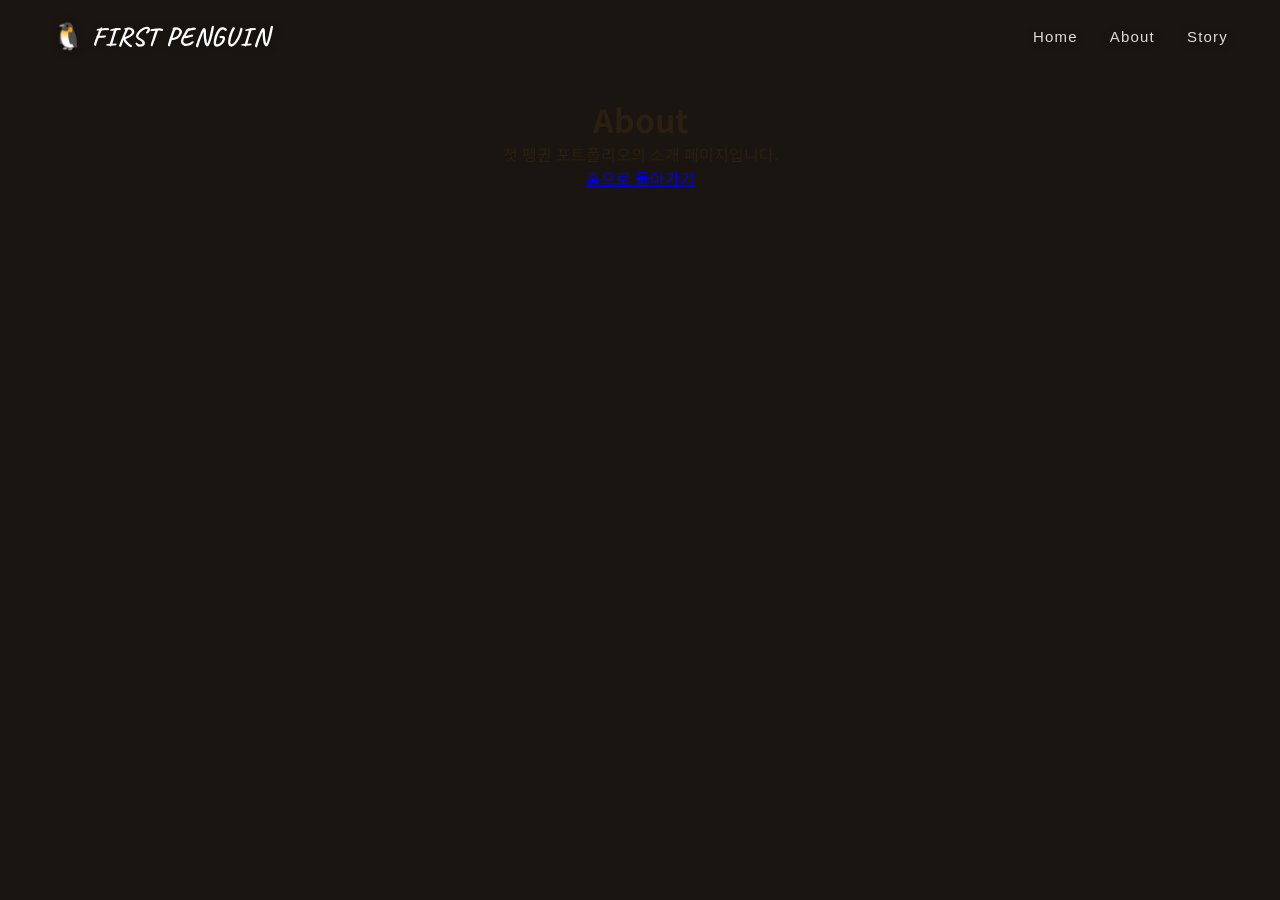
<file: about.html>
<!DOCTYPE html>
<html lang="ko">
<head>
  <meta charset="UTF-8" />
  <meta name="viewport" content="width=device-width, initial-scale=1.0" />
  <title>About - First Penguin</title>
  <link href="https://fonts.googleapis.com/css2?family=Caveat:wght@400;600;700&family=Noto+Sans+KR:wght@300;400;500;700&display=swap" rel="stylesheet" />
  <link rel="stylesheet" href="css/style.css" />
</head>
<body>
  <header class="header">
    <div class="logo">🐧 FIRST PENGUIN</div>
    <nav class="nav">
      <a href="index.html">Home</a>
      <a href="about.html">About</a>
      <a href="#">Story</a>
    </nav>
  </header>

  <main style="padding:6rem 2rem; text-align:center;">
    <h1>About</h1>
    <p>첫 펭귄 포트폴리오의 소개 페이지입니다.</p>
    <p><a href="index.html">홈으로 돌아가기</a></p>
  </main>

</body>
</html>
</file>
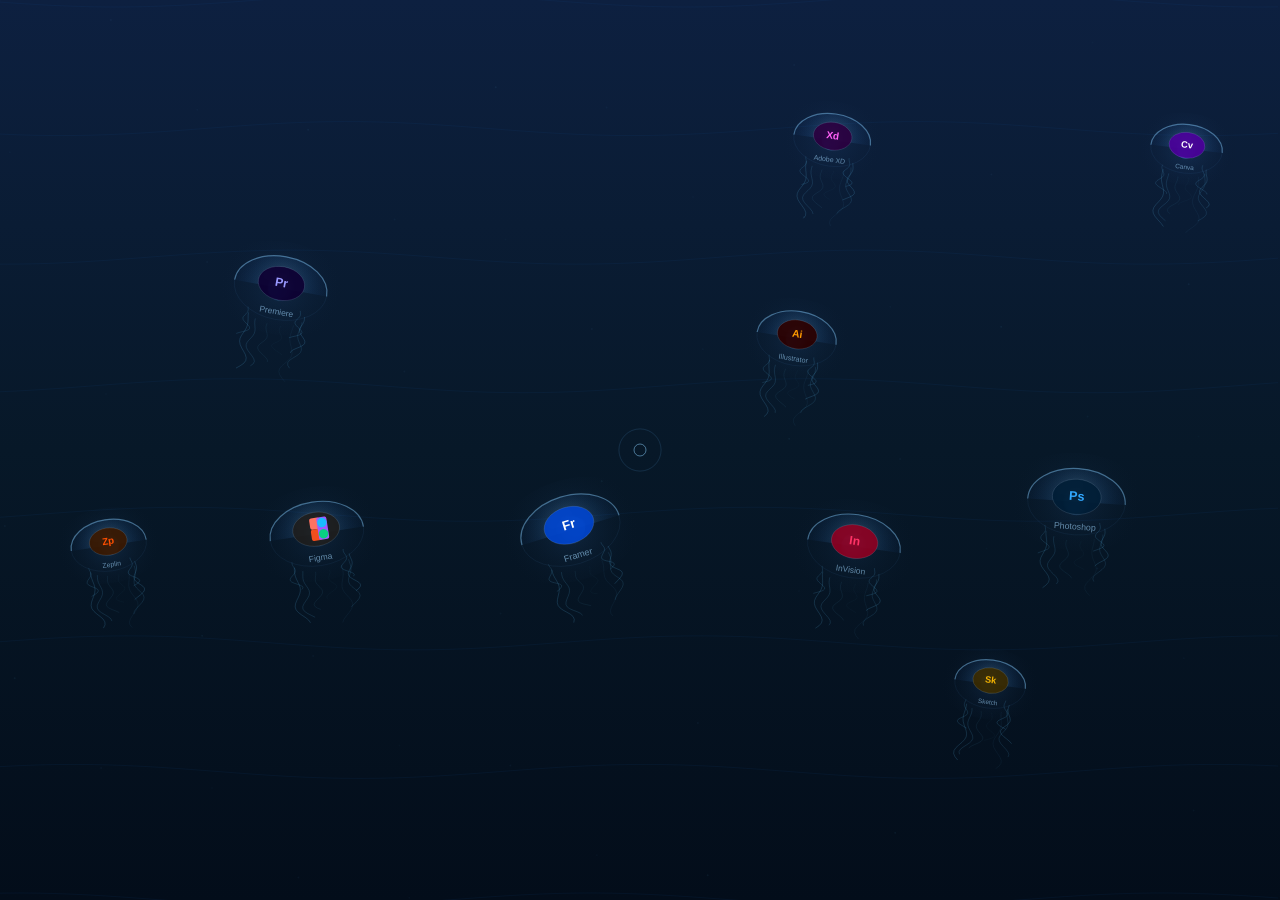
<file: jellyfish.html>
<!DOCTYPE html>
<html lang="ko">
<head>
<meta charset="UTF-8">
<meta name="viewport" content="width=device-width, initial-scale=1.0">
<title>Design Tools Jellyfish</title>
<style>
  :root { color-scheme: light; }
  * { margin: 0; padding: 0; box-sizing: border-box; }
  body { background: #071525; overflow: hidden; width: 100vw; height: 100vh; cursor: none; }
  canvas { display: block; }
</style>
</head>
<body>
<canvas id="jc"></canvas>
<script>
const canvas = document.getElementById('jc');
const ctx = canvas.getContext('2d');
canvas.width = window.innerWidth;
canvas.height = window.innerHeight;
const W = canvas.width, H = canvas.height;

const mouse = { x: W / 2, y: H / 2 };
window.addEventListener('mousemove', e => { mouse.x = e.clientX; mouse.y = e.clientY; });

const tools = [
  { label: 'Ps', bg: '#001E36', text: '#31A8FF', name: 'Photoshop' },
  { label: 'Ai', bg: '#2C0000', text: '#FF9A00', name: 'Illustrator' },
  { label: 'Xd', bg: '#2B0040', text: '#FF61F6', name: 'Adobe XD' },
  { label: 'Pr', bg: '#0D0033', text: '#9999FF', name: 'Premiere' },
  { label: 'Fig', bg: '#1E1E1E', text: '#A259FF', name: 'Figma', isFig: true },
  { label: 'Sk', bg: '#3A2A00', text: '#F7B500', name: 'Sketch' },
  { label: 'Fr', bg: '#0044CC', text: '#fff', name: 'Framer' },
  { label: 'Cv', bg: '#4A0099', text: '#fff', name: 'Canva' },
  { label: 'In', bg: '#8B0022', text: '#FF3366', name: 'InVision' },
  { label: 'Zp', bg: '#3A1800', text: '#FF4F00', name: 'Zeplin' },
];

function rand(a, b) { return a + Math.random() * (b - a); }

const jellies = tools.map((tool, i) => {
  const angle = Math.random() * Math.PI * 2;
  const speed = rand(0.4, 0.9);
  return {
    tool,
    x: rand(80, W - 80),
    y: rand(80, H - 80),
    vx: Math.cos(angle) * speed,
    vy: Math.sin(angle) * speed,
    r: rand(34, 50),
    // steering
    targetAngle: angle,
    turnSpeed: rand(0.008, 0.018),
    // animation
    phase: Math.random() * Math.PI * 2,
    pulsePhase: Math.random() * Math.PI * 2,
    tPhase: Math.random() * Math.PI * 2,
    gAlpha: rand(0.25, 0.45),
    // direction change timer
    wanderTimer: rand(0, 200),
    wanderInterval: rand(120, 280),
    // body tilt
    tilt: 0,
    // trail
    trail: [],
  };
});

function updateJelly(j) {
  j.wanderTimer++;
  if (j.wanderTimer > j.wanderInterval) {
    j.wanderTimer = 0;
    j.wanderInterval = rand(120, 280);
    j.targetAngle = Math.random() * Math.PI * 2;
  }

  // mouse repulsion
  const dx = j.x - mouse.x;
  const dy = j.y - mouse.y;
  const dist = Math.sqrt(dx * dx + dy * dy);
  if (dist < 120) {
    const repelAngle = Math.atan2(dy, dx);
    const force = (120 - dist) / 120;
    j.vx += Math.cos(repelAngle) * force * 0.15;
    j.vy += Math.sin(repelAngle) * force * 0.15;
  }

  // steer toward target angle
  const curAngle = Math.atan2(j.vy, j.vx);
  let diff = j.targetAngle - curAngle;
  while (diff > Math.PI) diff -= Math.PI * 2;
  while (diff < -Math.PI) diff += Math.PI * 2;
  const newAngle = curAngle + diff * j.turnSpeed;
  const spd = Math.sqrt(j.vx * j.vx + j.vy * j.vy);
  const targetSpd = rand(0.3, 0.8);
  const adjSpd = spd + (targetSpd - spd) * 0.02;
  j.vx = Math.cos(newAngle) * adjSpd;
  j.vy = Math.sin(newAngle) * adjSpd;

  // clamp speed
  const s = Math.sqrt(j.vx * j.vx + j.vy * j.vy);
  if (s > 1.5) { j.vx *= 1.5 / s; j.vy *= 1.5 / s; }

  j.x += j.vx;
  j.y += j.vy;

  // bounce off walls with margin
  const m = j.r + 20;
  if (j.x < m) { j.vx += 0.15; j.targetAngle = 0; }
  if (j.x > W - m) { j.vx -= 0.15; j.targetAngle = Math.PI; }
  if (j.y < m) { j.vy += 0.15; j.targetAngle = Math.PI / 2; }
  if (j.y > H - m) { j.vy -= 0.15; j.targetAngle = -Math.PI / 2; }

  // tilt based on horizontal velocity
  j.tilt = j.vx * 0.3;

  // trail
  j.trail.push({ x: j.x, y: j.y });
  if (j.trail.length > 18) j.trail.shift();
}

function drawBg(t) {
  const g = ctx.createLinearGradient(0, 0, 0, H);
  g.addColorStop(0, '#0d2040');
  g.addColorStop(0.5, '#071828');
  g.addColorStop(1, '#030d1a');
  ctx.fillStyle = g;
  ctx.fillRect(0, 0, W, H);

  ctx.strokeStyle = 'rgba(30,90,160,0.09)';
  ctx.lineWidth = 1;
  for (let row = 0; row < 8; row++) {
    const y = (row / 7) * H;
    ctx.beginPath();
    for (let x = 0; x <= W; x += 18) {
      const wy = y + Math.sin(x * 0.011 + t * 0.4 + row * 0.6) * 7;
      x === 0 ? ctx.moveTo(x, wy) : ctx.lineTo(x, wy);
    }
    ctx.stroke();
  }

  for (let i = 0; i < 50; i++) {
    const px = (i * 197.3) % W;
    const py = (i * 109.7) % H;
    ctx.beginPath();
    ctx.arc(px, py, 1, 0, Math.PI * 2);
    ctx.fillStyle = `rgba(120,200,255,${0.025 + (i % 5) * 0.008})`;
    ctx.fill();
  }

  // draw cursor ripple
  ctx.beginPath();
  ctx.arc(mouse.x, mouse.y, 6, 0, Math.PI * 2);
  ctx.strokeStyle = 'rgba(140,210,255,0.5)';
  ctx.lineWidth = 1;
  ctx.stroke();
  ctx.beginPath();
  ctx.arc(mouse.x, mouse.y, 18 + Math.sin(t * 3) * 4, 0, Math.PI * 2);
  ctx.strokeStyle = 'rgba(100,180,255,0.18)';
  ctx.lineWidth = 0.8;
  ctx.stroke();
}

function drawJelly(j, t) {
  const pulse = 1 + Math.sin(t * 1.8 + j.pulsePhase) * 0.04;
  const r = j.r * pulse;

  // trail
  for (let k = 0; k < j.trail.length; k++) {
    const alpha = (k / j.trail.length) * 0.06;
    ctx.beginPath();
    ctx.arc(j.trail[k].x, j.trail[k].y, r * 0.3 * (k / j.trail.length), 0, Math.PI * 2);
    ctx.fillStyle = `rgba(80,160,255,${alpha})`;
    ctx.fill();
  }

  ctx.save();
  ctx.translate(j.x, j.y);
  ctx.rotate(j.tilt);

  // tentacles
  for (let i = 0; i < 9; i++) {
    const ang = (i / 9) * Math.PI * 1.4 - Math.PI * 0.2;
    const tx = Math.cos(ang) * r * 0.62;
    const ty0 = Math.sin(ang) * r * 0.25 + r * 0.55;
    const tLen = 30 + (i % 4) * 10;
    ctx.beginPath();
    ctx.moveTo(tx, ty0);
    for (let s = 0.05; s <= 1; s += 0.05) {
      const lx = tx + Math.sin(s * 3.2 * Math.PI + j.tPhase + i * 0.8 + t * 1.3) * 8 * s;
      const ly = ty0 + s * tLen;
      ctx.lineTo(lx, ly);
    }
    ctx.strokeStyle = `rgba(100,200,255,${0.1 + 0.07 * Math.sin(t * 1.1 + i)})`;
    ctx.lineWidth = 0.9;
    ctx.stroke();
  }

  // glow
  const glow = ctx.createRadialGradient(0, 0, r * 0.2, 0, 0, r * 1.5);
  glow.addColorStop(0, `rgba(80,160,255,${j.gAlpha * 0.22})`);
  glow.addColorStop(1, 'rgba(0,0,0,0)');
  ctx.beginPath();
  ctx.ellipse(0, 0, r * 1.5, r, 0, 0, Math.PI * 2);
  ctx.fillStyle = glow;
  ctx.fill();

  // dome top
  ctx.beginPath();
  ctx.ellipse(0, 0, r, r * 0.68, 0, Math.PI, Math.PI * 2);
  const bg2 = ctx.createRadialGradient(0, -r * 0.15, r * 0.05, 0, 0, r);
  bg2.addColorStop(0, 'rgba(160,220,255,0.22)');
  bg2.addColorStop(0.6, 'rgba(60,140,230,0.1)');
  bg2.addColorStop(1, 'rgba(20,80,180,0.04)');
  ctx.fillStyle = bg2;
  ctx.fill();
  ctx.strokeStyle = 'rgba(140,210,255,0.42)';
  ctx.lineWidth = 1.2;
  ctx.stroke();

  // bell bottom edge
  ctx.beginPath();
  ctx.ellipse(0, 0, r, r * 0.68, 0, 0, Math.PI * 2);
  ctx.strokeStyle = 'rgba(100,180,255,0.1)';
  ctx.lineWidth = 0.6;
  ctx.stroke();

  // inner highlight
  ctx.beginPath();
  ctx.ellipse(-r * 0.15, -r * 0.28, r * 0.28, r * 0.14, -0.3, 0, Math.PI * 2);
  ctx.fillStyle = 'rgba(220,240,255,0.07)';
  ctx.fill();

  // icon circle
  const ir = r * 0.5;
  ctx.beginPath();
  ctx.ellipse(0, -r * 0.1, ir, ir * 0.72, 0, 0, Math.PI * 2);
  ctx.fillStyle = j.tool.bg;
  ctx.globalAlpha = 0.93;
  ctx.fill();
  ctx.globalAlpha = 1;
  ctx.strokeStyle = 'rgba(200,230,255,0.2)';
  ctx.lineWidth = 0.6;
  ctx.stroke();

  const oy = -r * 0.1;
  if (j.tool.isFig) {
    const s = ir * 0.24;
    ctx.fillStyle = '#FF7262'; ctx.beginPath(); ctx.roundRect(-s, oy - s * 2, s * 1.8, s * 2, 2); ctx.fill();
    ctx.fillStyle = '#F24E1E'; ctx.beginPath(); ctx.roundRect(-s, oy, s * 1.8, s * 2, 2); ctx.fill();
    ctx.fillStyle = '#A259FF'; ctx.beginPath(); ctx.roundRect(s * 0.28, oy - s * 2, s * 1.8, s * 4, 2); ctx.fill();
    ctx.fillStyle = '#0ACF83'; ctx.beginPath(); ctx.arc(s * 1.18, oy + s, s * 0.84, 0, Math.PI * 2); ctx.fill();
    ctx.fillStyle = '#1ABCFE'; ctx.beginPath(); ctx.arc(s * 1.18, oy - s, s * 0.84, 0, Math.PI * 2); ctx.fill();
  } else {
    ctx.font = `bold ${ir * 0.52}px Arial, sans-serif`;
    ctx.textAlign = 'center';
    ctx.textBaseline = 'middle';
    ctx.fillStyle = j.tool.text;
    ctx.fillText(j.tool.label, 0, oy);
  }

  ctx.font = `${r * 0.18}px Arial, sans-serif`;
  ctx.textAlign = 'center';
  ctx.textBaseline = 'middle';
  ctx.fillStyle = 'rgba(160,215,255,0.6)';
  ctx.fillText(j.tool.name, 0, r * 0.52);

  ctx.restore();
}

let frame = 0;
function animate() {
  requestAnimationFrame(animate);
  const t = frame * 0.016;
  frame++;
  ctx.clearRect(0, 0, W, H);
  drawBg(t);
  jellies.forEach(j => {
    updateJelly(j);
    drawJelly(j, t);
  });
}
animate();

window.addEventListener('resize', () => {
  canvas.width = window.innerWidth;
  canvas.height = window.innerHeight;
});
</script>
</body>
</html>
</file>
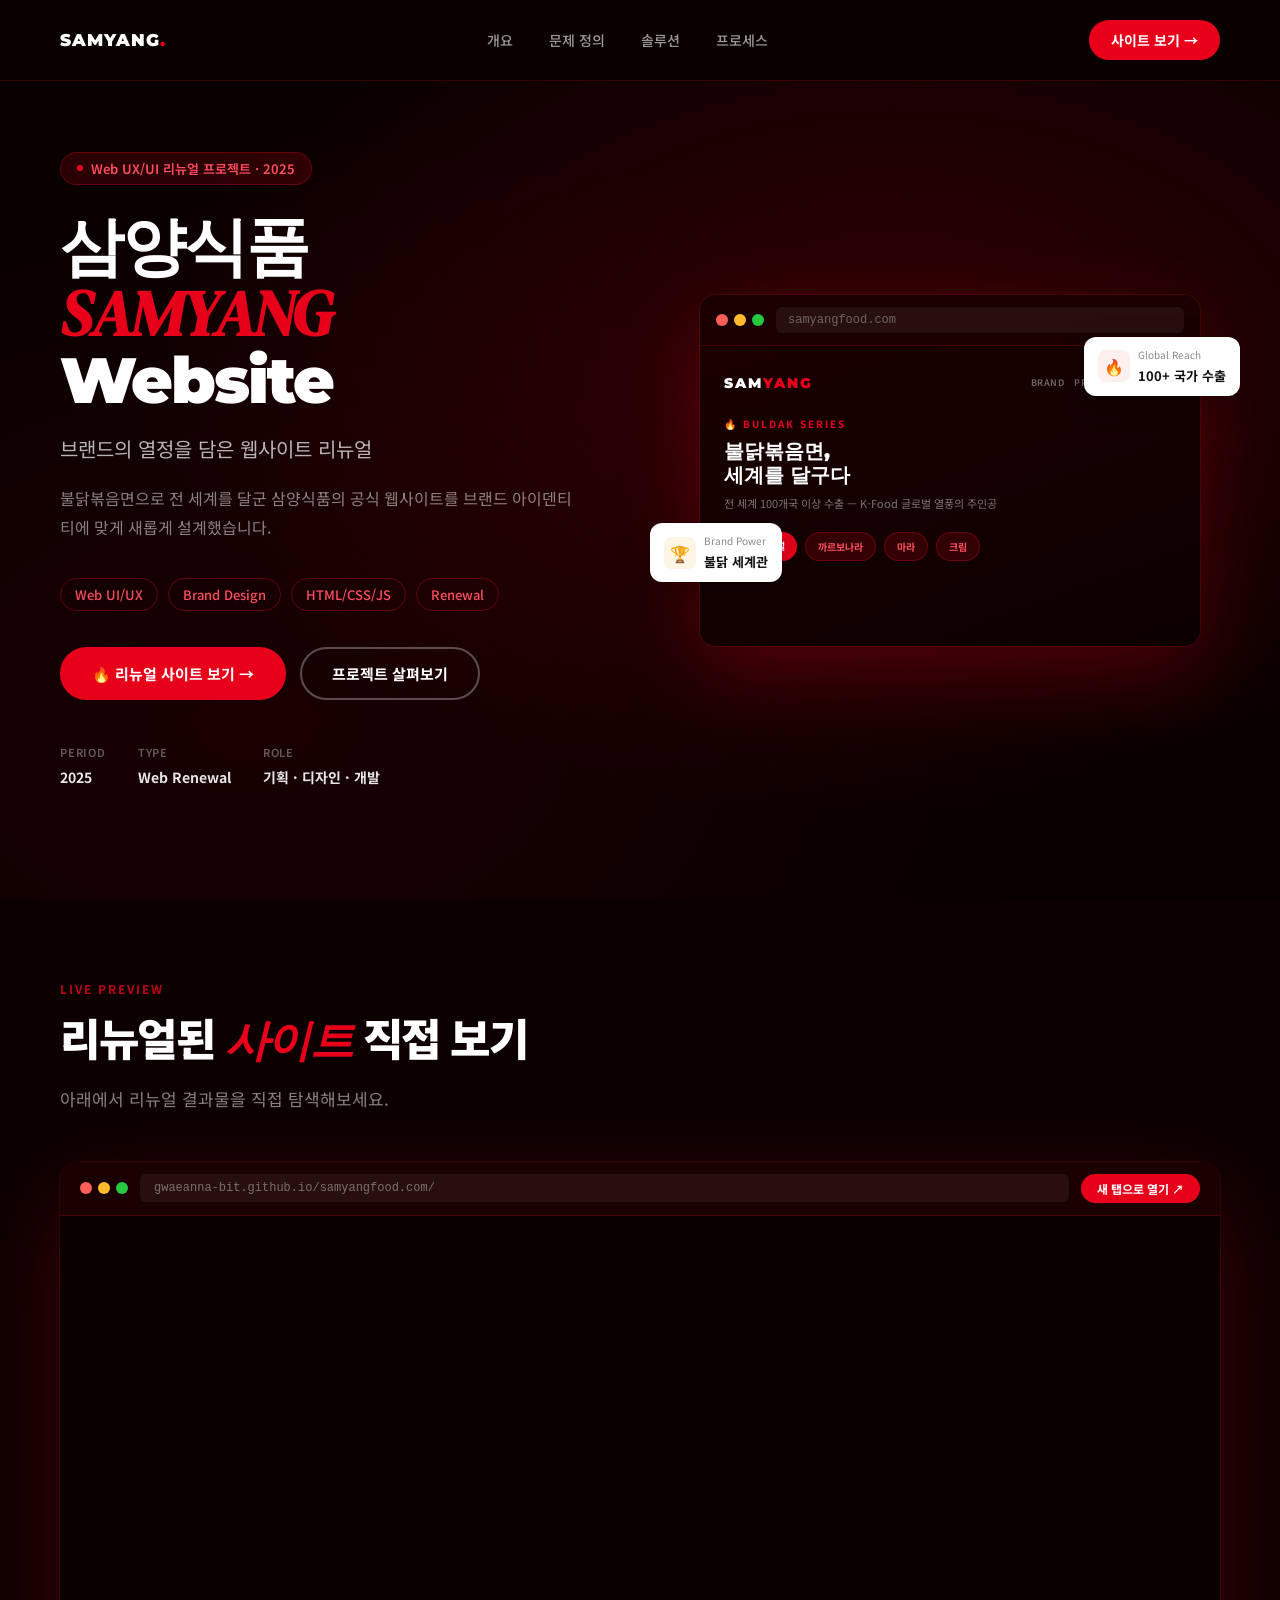
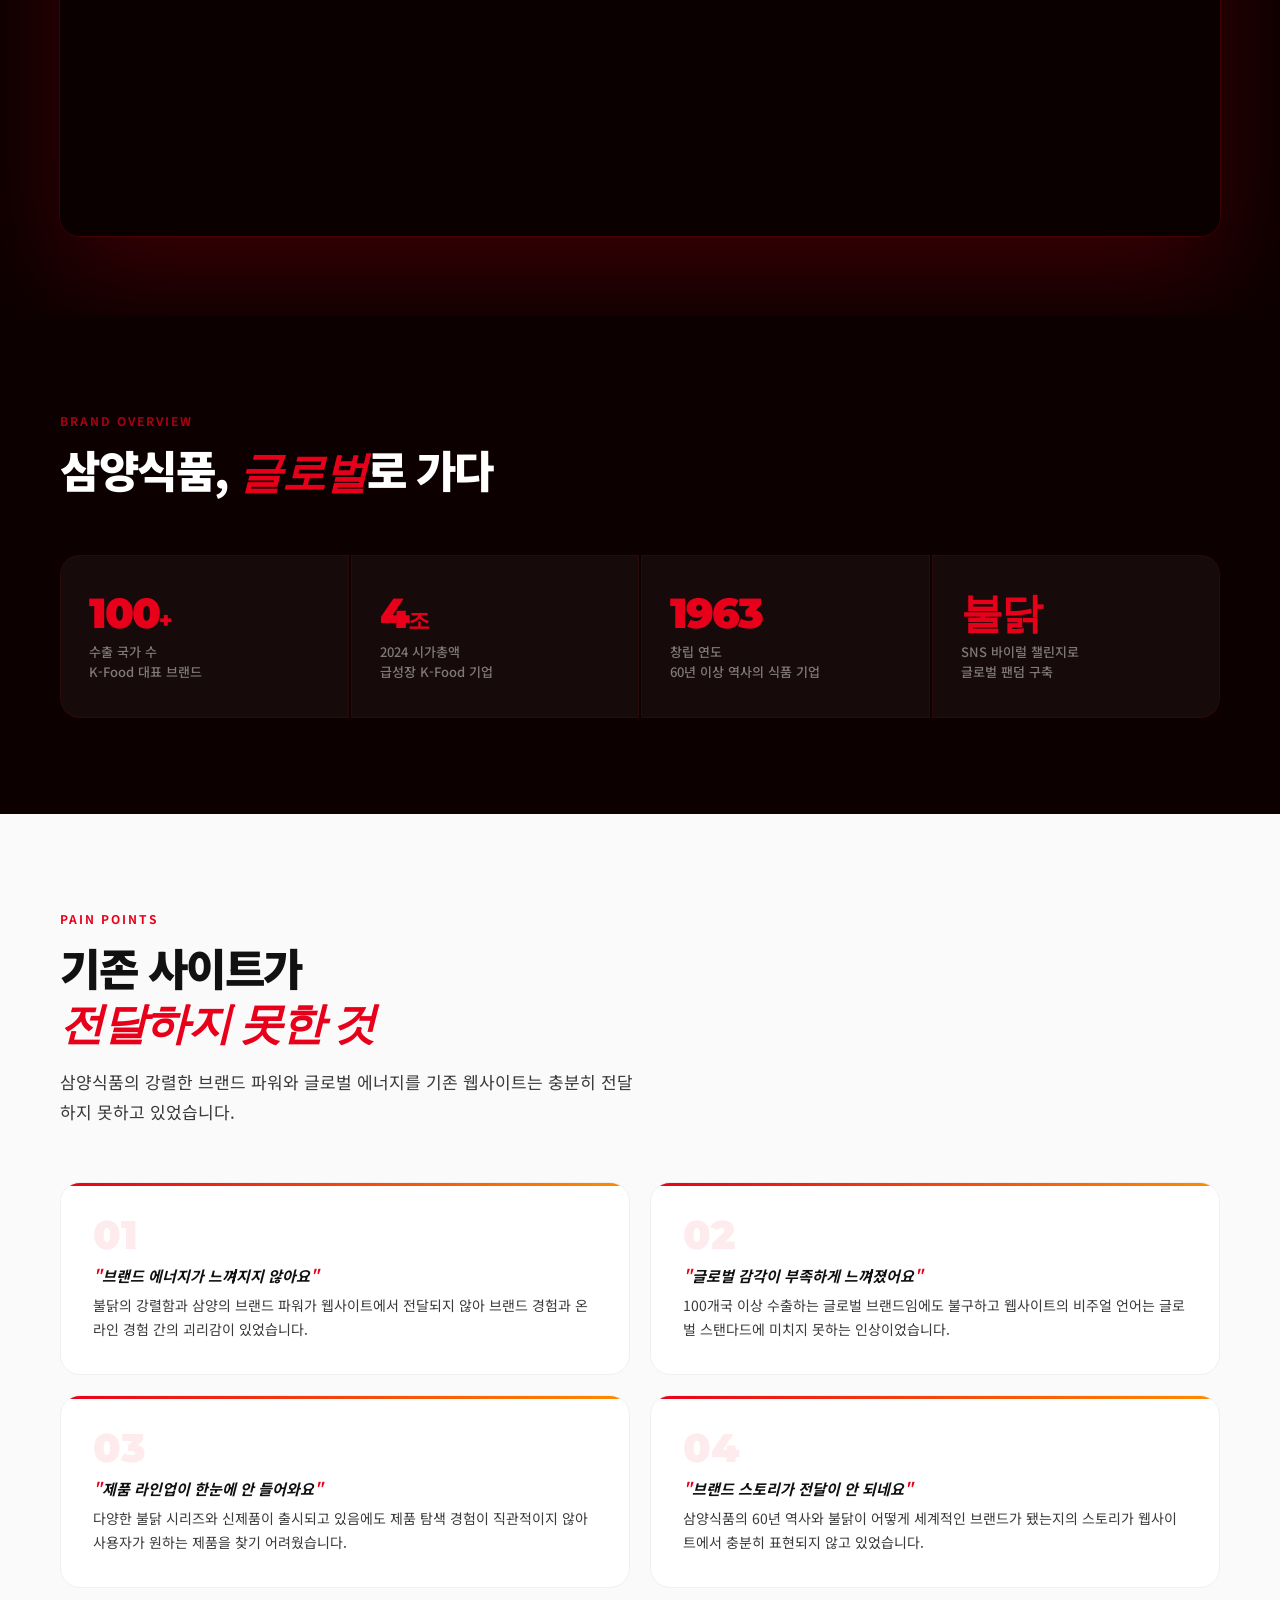
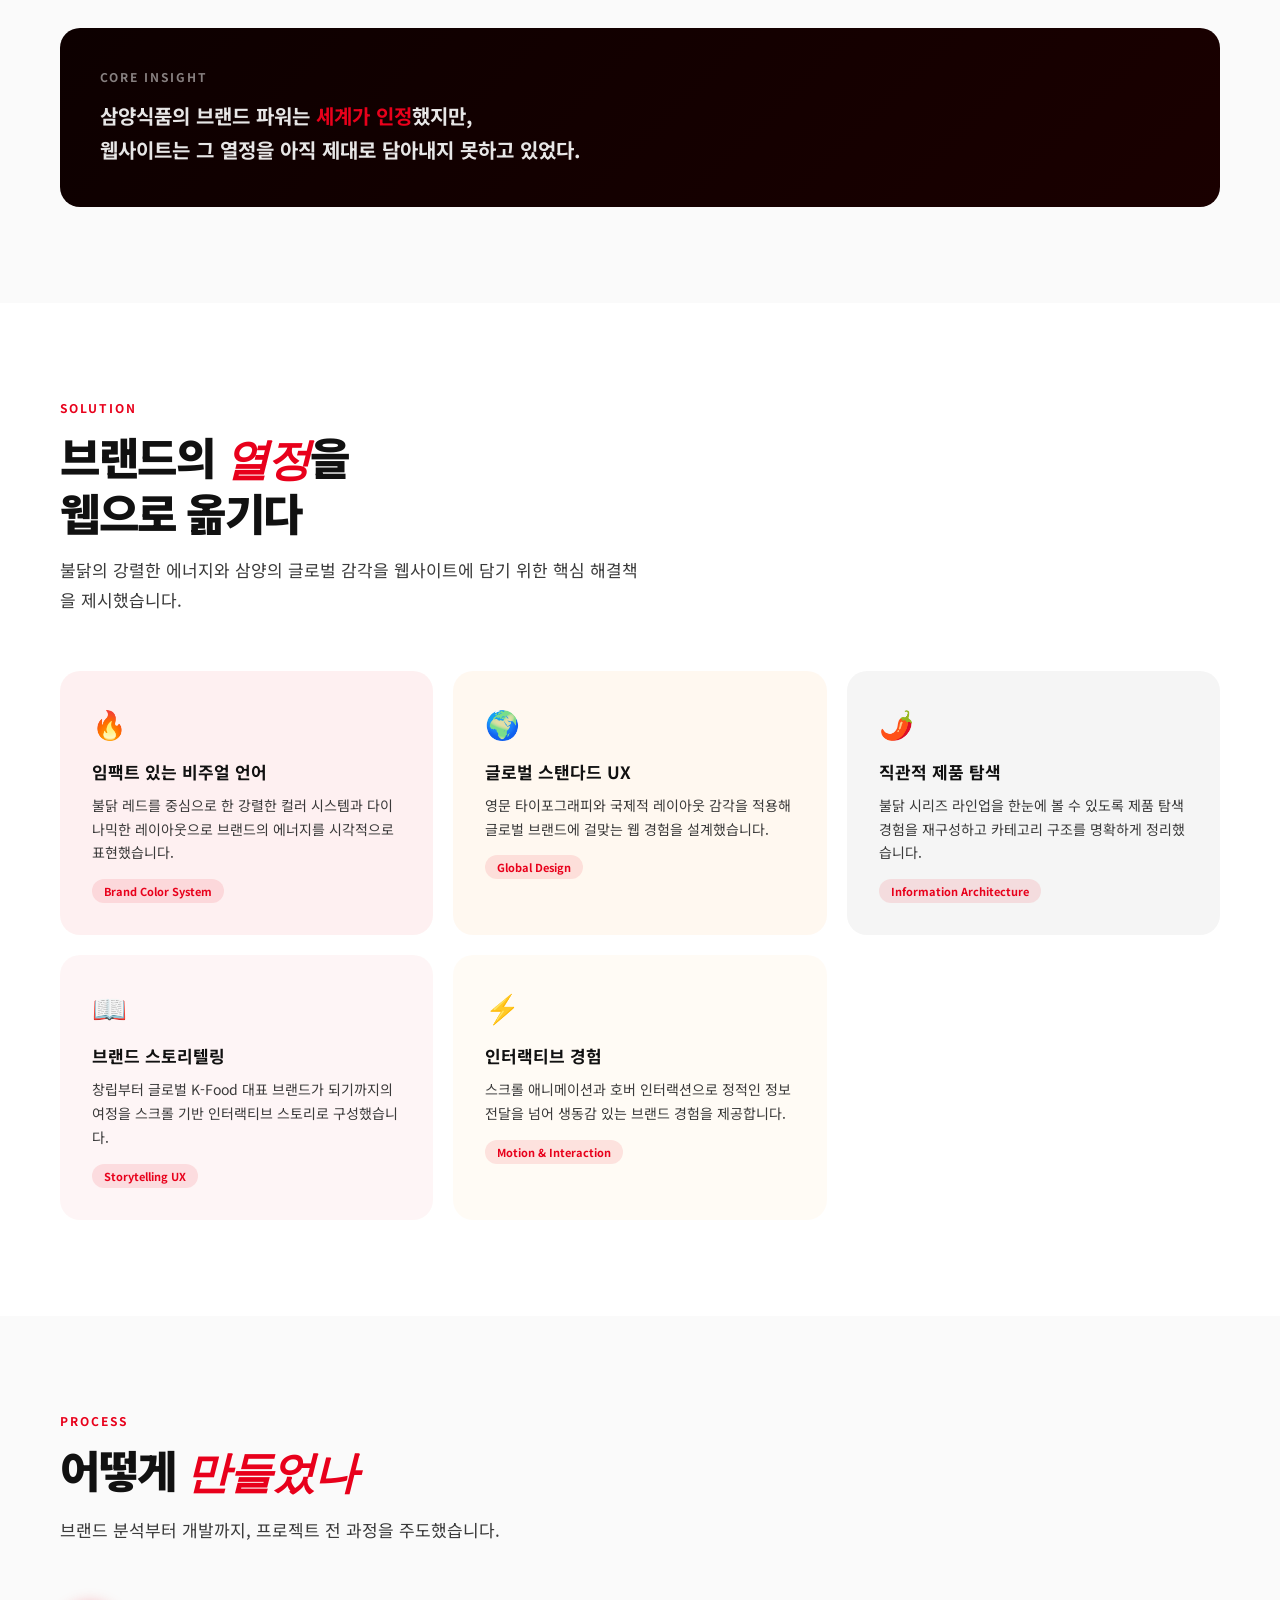
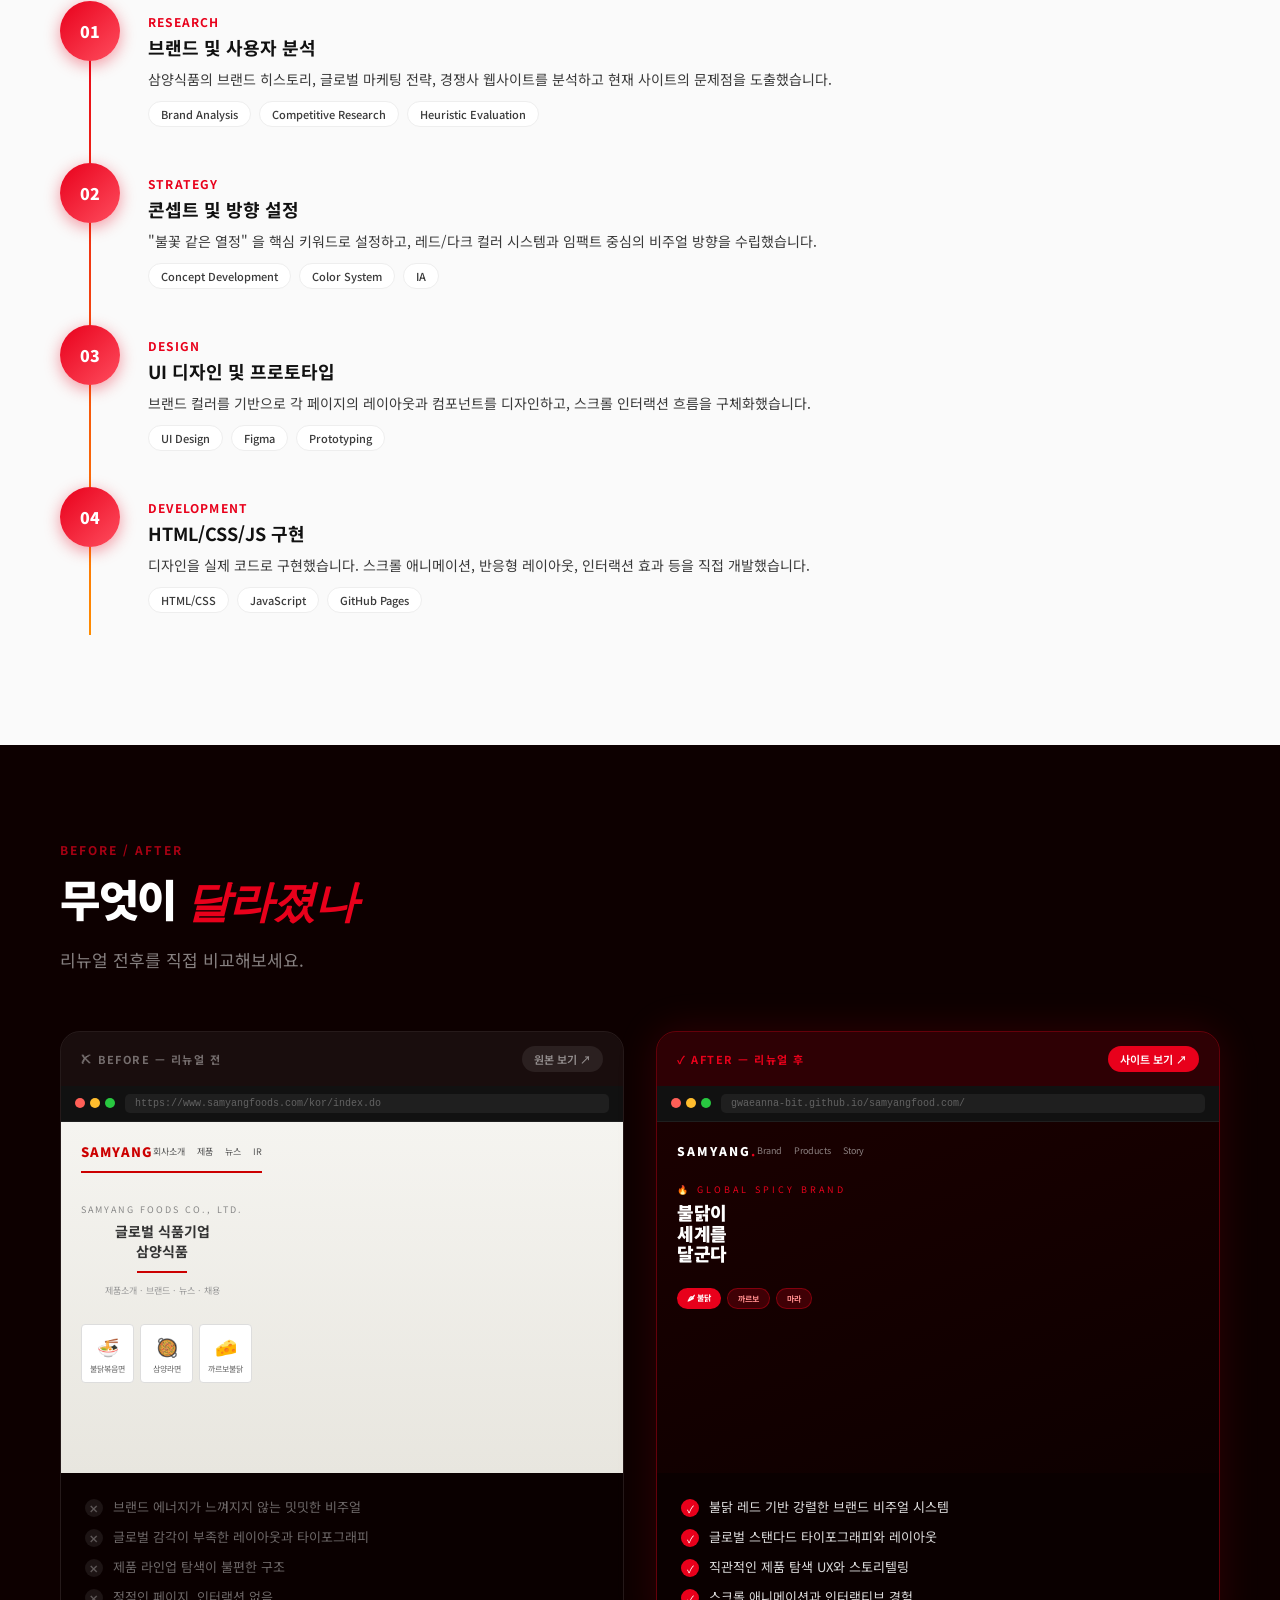
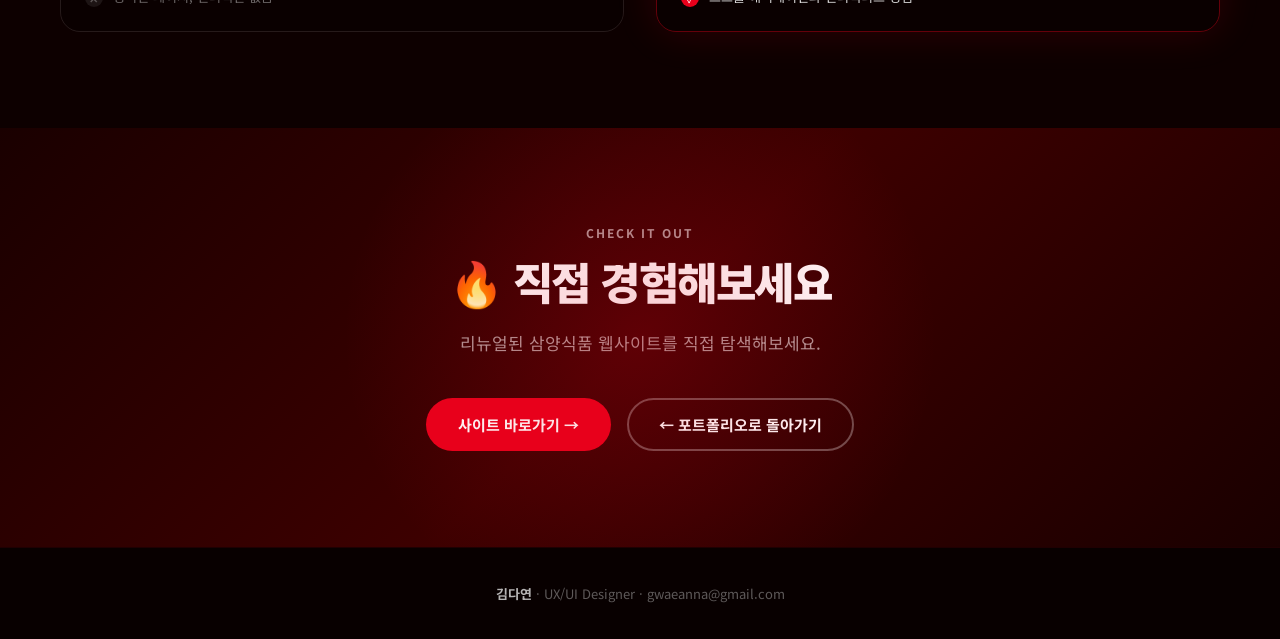
<file: samyang.html>
<!DOCTYPE html>
<html lang="ko">
<head>
  <meta charset="UTF-8" />
  <meta name="viewport" content="width=device-width, initial-scale=1.0" />
  <title>삼양식품 웹사이트 리뉴얼 — 김다연 포트폴리오</title>
  <link rel="preconnect" href="https://fonts.googleapis.com" />
  <link href="https://fonts.googleapis.com/css2?family=Noto+Sans+KR:wght@300;400;500;600;700;900&family=Montserrat:wght@400;600;700;800;900&family=DM+Serif+Display:ital@0;1&display=swap" rel="stylesheet" />
  <style>
    *, *::before, *::after { box-sizing: border-box; margin: 0; padding: 0; }
    :root {
      --red-main:  #E8001B;
      --red-light: #FF4D5E;
      --red-dark:  #9B0012;
      --ink:       #111111;
      --ink-sub:   #3a3a3a;
      --ink-muted: #666666;
      --white:     #ffffff;
      --bg-dark:   #0d0000;
      --radius:    20px;
    }
    html { scroll-behavior: smooth; }
    body { font-family: 'Noto Sans KR', 'Montserrat', sans-serif; color: var(--ink); background: var(--white); overflow-x: hidden; }

    /* ── NAV ── */
    nav {
      position: fixed; top: 0; left: 0; right: 0; z-index: 100;
      display: flex; align-items: center; justify-content: space-between;
      padding: 20px 60px;
      background: rgba(10,0,0,0.90);
      backdrop-filter: blur(14px);
      border-bottom: 1px solid rgba(232,0,27,0.2);
    }
    .nav-logo { font-family: 'Montserrat', sans-serif; font-weight: 900; font-size: 17px; color: #fff; text-decoration: none; letter-spacing: 1px; }
    .nav-logo span { color: var(--red-main); }
    .nav-links { display: flex; gap: 36px; }
    .nav-links a { text-decoration: none; color: rgba(255,255,255,0.6); font-size: 14px; font-weight: 500; transition: color 0.2s; }
    .nav-links a:hover { color: var(--red-main); }
    .nav-cta { background: var(--red-main); color: #fff; padding: 10px 22px; border-radius: 50px; font-size: 14px; font-weight: 700; text-decoration: none; transition: background 0.2s; }
    .nav-cta:hover { background: var(--red-light); }

    /* ── HERO ── */
    .hero {
      min-height: 100vh;
      background: radial-gradient(ellipse at 70% 40%, rgba(232,0,27,0.18) 0%, transparent 60%),
                  radial-gradient(ellipse at 20% 80%, rgba(150,0,10,0.12) 0%, transparent 60%),
                  #080000;
      display: flex; align-items: center;
      padding: 120px 60px 80px;
      position: relative; overflow: hidden;
    }
    .hero-inner { max-width: 1200px; margin: 0 auto; width: 100%; display: flex; align-items: center; gap: 80px; }
    .hero-text { flex: 1; }
    .hero-badge {
      display: inline-flex; align-items: center; gap: 8px;
      background: rgba(232,0,27,0.15); color: var(--red-light);
      border: 1px solid rgba(232,0,27,0.3);
      padding: 6px 16px; border-radius: 50px; font-size: 13px; font-weight: 600; margin-bottom: 28px;
    }
    .hero-badge span { width: 6px; height: 6px; background: var(--red-main); border-radius: 50%; display: inline-block; animation: blink 1.4s ease-in-out infinite; }
    @keyframes blink { 0%,100%{opacity:1;} 50%{opacity:0.3;} }
    .hero-title { font-family: 'Montserrat', sans-serif; font-size: clamp(36px, 5vw, 64px); font-weight: 900; line-height: 1.05; letter-spacing: -2px; margin-bottom: 20px; color: #fff; }
    .hero-title em { font-style: italic; color: var(--red-main); font-family: 'DM Serif Display', serif; }
    .hero-subtitle { font-size: 20px; color: rgba(255,255,255,0.7); margin-bottom: 20px; font-weight: 400; line-height: 1.5; }
    .hero-desc { font-size: 16px; color: rgba(255,255,255,0.5); line-height: 1.8; margin-bottom: 36px; max-width: 520px; }
    .hero-tags { display: flex; flex-wrap: wrap; gap: 10px; margin-bottom: 36px; }
    .hero-tag { padding: 6px 14px; border: 1.5px solid rgba(232,0,27,0.35); border-radius: 50px; font-size: 13px; color: var(--red-light); font-weight: 500; }
    .hero-btns { display: flex; gap: 14px; flex-wrap: wrap; }
    .btn-primary { background: var(--red-main); color: #fff; padding: 16px 32px; border-radius: 50px; font-size: 15px; font-weight: 700; text-decoration: none; transition: background 0.2s, transform 0.2s; }
    .btn-primary:hover { background: var(--red-light); transform: translateY(-2px); }
    .btn-outline { border: 2px solid rgba(255,255,255,0.3); color: #fff; padding: 14px 30px; border-radius: 50px; font-size: 15px; font-weight: 700; text-decoration: none; transition: all 0.2s; }
    .btn-outline:hover { border-color: var(--red-main); color: var(--red-light); }
    .hero-meta { margin-top: 44px; display: flex; gap: 32px; }
    .hero-meta-item label { font-size: 11px; color: rgba(255,255,255,0.35); font-weight: 600; display: block; margin-bottom: 4px; text-transform: uppercase; letter-spacing: 0.8px; }
    .hero-meta-item span { font-size: 14px; font-weight: 700; color: rgba(255,255,255,0.9); }

    /* ── HERO VISUAL ── */
    .hero-visual { flex: 1; display: flex; justify-content: center; position: relative; }
    .browser-mockup {
      width: 100%; max-width: 500px;
      background: #111;
      border-radius: 16px;
      box-shadow: 0 30px 80px rgba(232,0,27,0.25), 0 0 0 1px rgba(232,0,27,0.15);
      overflow: hidden;
    }
    .browser-bar {
      background: #1a0000;
      padding: 12px 16px;
      display: flex; align-items: center; gap: 12px;
      border-bottom: 1px solid rgba(232,0,27,0.2);
    }
    .b-dots { display: flex; gap: 6px; }
    .b-dot { width: 12px; height: 12px; border-radius: 50%; }
    .b-dot:nth-child(1) { background: #FF5F57; }
    .b-dot:nth-child(2) { background: #FFBD2E; }
    .b-dot:nth-child(3) { background: #28C840; }
    .b-url { flex: 1; background: rgba(255,255,255,0.06); border-radius: 6px; padding: 6px 12px; font-size: 12px; color: rgba(255,255,255,0.35); font-family: monospace; }
    .browser-content {
      background: linear-gradient(160deg, #1a0000 0%, #0d0000 100%);
      padding: 28px 24px;
      min-height: 300px;
    }
    .bc-logo-row { display: flex; align-items: center; justify-content: space-between; margin-bottom: 24px; }
    .bc-logo { font-family: 'Montserrat', sans-serif; font-weight: 900; font-size: 14px; letter-spacing: 2px; color: #fff; }
    .bc-logo span { color: var(--red-main); }
    .bc-menu { display: flex; gap: 10px; }
    .bc-menu span { font-size: 9px; color: rgba(255,255,255,0.4); font-weight: 600; letter-spacing: 0.5px; }
    .bc-hero { margin-bottom: 20px; }
    .bc-eyebrow { font-size: 10px; color: var(--red-main); font-weight: 700; letter-spacing: 2px; text-transform: uppercase; margin-bottom: 8px; }
    .bc-headline { font-family: 'Montserrat', sans-serif; font-size: 20px; font-weight: 900; color: #fff; line-height: 1.2; margin-bottom: 8px; }
    .bc-sub { font-size: 11px; color: rgba(255,255,255,0.45); line-height: 1.6; }
    .bc-product-row { display: flex; gap: 8px; margin-top: 18px; flex-wrap: wrap; }
    .bc-product { padding: 6px 12px; border-radius: 20px; font-size: 10px; font-weight: 700; }
    .bc-product.main { background: var(--red-main); color: #fff; }
    .bc-product.sub  { background: rgba(232,0,27,0.15); color: var(--red-light); border: 1px solid rgba(232,0,27,0.3); }
    .float-tag {
      position: absolute; background: #fff;
      border-radius: 12px; padding: 10px 14px;
      box-shadow: 0 8px 30px rgba(0,0,0,0.2);
      display: flex; align-items: center; gap: 8px;
      white-space: nowrap;
    }
    .float-tag-1 { top: 12%; right: -20px; }
    .float-tag-2 { bottom: 18%; left: -30px; }
    .ft-icon { width: 32px; height: 32px; border-radius: 8px; display: flex; align-items: center; justify-content: center; font-size: 16px; }
    .ft-text label { font-size: 10px; color: #888; display: block; }
    .ft-text strong { font-size: 13px; font-weight: 700; color: #111; }

    /* ── SECTION BASE ── */
    section { padding: 96px 60px; }
    .section-inner { max-width: 1200px; margin: 0 auto; }
    .section-label { font-size: 12px; font-weight: 700; text-transform: uppercase; letter-spacing: 2px; color: var(--red-main); margin-bottom: 14px; }
    .section-title { font-size: clamp(28px, 3.5vw, 44px); font-weight: 900; line-height: 1.2; letter-spacing: -1.5px; margin-bottom: 16px; }
    .section-title em { font-style: italic; color: var(--red-main); font-family: 'DM Serif Display', serif; }
    .section-desc { font-size: 17px; color: var(--ink-sub); line-height: 1.75; max-width: 580px; }

    /* ── LIVE SITE EMBED ── */
    .embed-section { background: #0d0000; padding: 80px 60px; }
    .embed-section .section-label { color: rgba(232,0,27,0.8); }
    .embed-section .section-title { color: #fff; }
    .embed-section .section-desc { color: rgba(255,255,255,0.5); }
    .embed-wrapper {
      margin-top: 48px;
      border-radius: 20px;
      overflow: hidden;
      box-shadow: 0 40px 100px rgba(232,0,27,0.2), 0 0 0 1px rgba(232,0,27,0.15);
    }
    .embed-bar {
      background: #1a0000;
      padding: 12px 20px;
      display: flex; align-items: center; gap: 12px;
      border-bottom: 1px solid rgba(232,0,27,0.2);
    }
    .embed-bar .b-dots { display: flex; gap: 6px; }
    .embed-bar .b-dot { width: 12px; height: 12px; border-radius: 50%; }
    .embed-bar .b-dot:nth-child(1) { background: #FF5F57; }
    .embed-bar .b-dot:nth-child(2) { background: #FFBD2E; }
    .embed-bar .b-dot:nth-child(3) { background: #28C840; }
    .embed-bar .b-url {
      flex: 1; background: rgba(255,255,255,0.06); border-radius: 6px;
      padding: 7px 14px; font-size: 12px; color: rgba(255,255,255,0.4); font-family: monospace;
    }
    .embed-bar .b-open { background: var(--red-main); color: #fff; padding: 6px 16px; border-radius: 20px; font-size: 12px; font-weight: 700; text-decoration: none; white-space: nowrap; }
    .embed-frame {
      width: 100%; height: 620px;
      border: none; display: block;
      background: #0a0000;
    }

    /* ── STATS ── */
    .stats-section { background: var(--bg-dark); }
    .stats-section .section-title { color: #fff; }
    .stats-grid { display: grid; grid-template-columns: repeat(4, 1fr); gap: 2px; margin-top: 56px; }
    .stat-card { background: rgba(255,255,255,0.04); padding: 36px 28px; border: 1px solid rgba(232,0,27,0.1); }
    .stat-card:first-child { border-radius: var(--radius) 0 0 var(--radius); }
    .stat-card:last-child  { border-radius: 0 var(--radius) var(--radius) 0; }
    .stat-num { font-family: 'Montserrat', sans-serif; font-size: 42px; font-weight: 900; color: var(--red-main); letter-spacing: -2px; line-height: 1; }
    .stat-unit { font-size: 22px; }
    .stat-label { font-size: 13px; color: rgba(255,255,255,0.45); margin-top: 8px; font-weight: 500; line-height: 1.5; }

    /* ── PROBLEM ── */
    .problem-section { background: #fafafa; }
    .problem-grid { display: grid; grid-template-columns: 1fr 1fr; gap: 20px; margin-top: 56px; }
    .problem-card { background: #fff; border-radius: var(--radius); padding: 32px; border: 1px solid #f0f0f0; position: relative; overflow: hidden; }
    .problem-card::before { content: ''; position: absolute; top: 0; left: 0; right: 0; height: 3px; background: linear-gradient(90deg, var(--red-main), #FF8C00); }
    .pc-num { font-family: 'Montserrat', sans-serif; font-size: 40px; font-weight: 900; color: rgba(232,0,27,0.08); line-height: 1; margin-bottom: 10px; }
    .pc-quote { font-size: 15px; font-weight: 700; color: var(--ink); margin-bottom: 8px; font-style: italic; }
    .pc-quote::before, .pc-quote::after { content: '"'; color: var(--red-main); }
    .problem-card p { font-size: 14px; color: var(--ink-sub); line-height: 1.7; }
    .insight-box { margin-top: 40px; background: linear-gradient(135deg, var(--bg-dark), #1a0000); border-radius: var(--radius); padding: 40px; color: white; }
    .insight-box h3 { font-size: 12px; text-transform: uppercase; letter-spacing: 2px; opacity: 0.5; margin-bottom: 14px; }
    .insight-box p { font-size: 20px; font-weight: 700; line-height: 1.7; color: rgba(255,255,255,0.9); }
    .insight-box em { color: var(--red-main); font-style: normal; }

    /* ── SOLUTION ── */
    .solution-section { background: #fff; }
    .solution-grid { display: grid; grid-template-columns: repeat(3, 1fr); gap: 20px; margin-top: 56px; }
    .sol-card { border-radius: var(--radius); padding: 32px; transition: transform 0.25s; }
    .sol-card:hover { transform: translateY(-4px); }
    .sol-card:nth-child(1) { background: rgba(232,0,27,0.06); }
    .sol-card:nth-child(2) { background: rgba(255,140,0,0.06); }
    .sol-card:nth-child(3) { background: #f5f5f5; }
    .sol-card:nth-child(4) { background: rgba(232,0,27,0.04); }
    .sol-card:nth-child(5) { background: rgba(255,140,0,0.04); }
    .sol-icon { font-size: 28px; margin-bottom: 16px; }
    .sol-card h3 { font-size: 17px; font-weight: 700; margin-bottom: 10px; color: var(--ink); }
    .sol-card p { font-size: 14px; color: var(--ink-sub); line-height: 1.7; }
    .sol-tag { display: inline-block; margin-top: 14px; padding: 4px 12px; background: rgba(232,0,27,0.1); border-radius: 50px; font-size: 11px; font-weight: 700; color: var(--red-main); }

    /* ── PROCESS ── */
    .process-section { background: #fafafa; }
    .process-timeline { margin-top: 56px; display: flex; flex-direction: column; gap: 0; position: relative; }
    .process-timeline::before { content: ''; position: absolute; left: 29px; top: 14px; bottom: 14px; width: 2px; background: linear-gradient(to bottom, var(--red-main), #FF8C00); }
    .pt-item { display: flex; gap: 28px; padding-bottom: 36px; position: relative; }
    .pt-dot { width: 60px; height: 60px; border-radius: 50%; background: linear-gradient(135deg, var(--red-main), #FF4D5E); display: flex; align-items: center; justify-content: center; color: white; font-weight: 900; font-size: 16px; flex-shrink: 0; z-index: 1; box-shadow: 0 4px 16px rgba(232,0,27,0.4); }
    .pt-content { flex: 1; padding-top: 12px; }
    .pt-date { font-size: 12px; font-weight: 700; color: var(--red-main); text-transform: uppercase; letter-spacing: 1.2px; margin-bottom: 4px; }
    .pt-content h3 { font-size: 18px; font-weight: 700; margin-bottom: 8px; }
    .pt-content p { font-size: 14px; color: var(--ink-sub); line-height: 1.65; }
    .pt-tags { display: flex; gap: 8px; flex-wrap: wrap; margin-top: 10px; }
    .pt-tag { padding: 4px 12px; background: #fff; border-radius: 50px; font-size: 11px; color: var(--ink-sub); font-weight: 500; border: 1px solid #eee; }

    /* ── BEFORE/AFTER ── */
    .ba-section { background: var(--bg-dark); }
    .ba-section .section-title { color: #fff; }
    .ba-section .section-desc { color: rgba(255,255,255,0.5); }
    .ba-grid { display: grid; grid-template-columns: 1fr 1fr; gap: 32px; margin-top: 56px; align-items: start; }
    .ba-card { border-radius: var(--radius); overflow: hidden; }
    .ba-card.before { border: 1px solid rgba(255,255,255,0.1); }
    .ba-card.after  { border: 1px solid rgba(232,0,27,0.4); box-shadow: 0 0 40px rgba(232,0,27,0.15); }
    .ba-label-bar { padding: 14px 20px; display: flex; align-items: center; justify-content: space-between; }
    .ba-card.before .ba-label-bar { background: rgba(255,255,255,0.05); }
    .ba-card.after  .ba-label-bar { background: rgba(232,0,27,0.15); }
    .ba-label { font-size: 11px; font-weight: 700; text-transform: uppercase; letter-spacing: 1.5px; }
    .ba-card.before .ba-label { color: rgba(255,255,255,0.4); }
    .ba-card.after  .ba-label { color: var(--red-main); }
    .ba-link { font-size: 11px; text-decoration: none; padding: 5px 12px; border-radius: 20px; font-weight: 600; transition: all 0.2s; }
    .ba-card.before .ba-link { background: rgba(255,255,255,0.08); color: rgba(255,255,255,0.5); }
    .ba-card.before .ba-link:hover { background: rgba(255,255,255,0.15); color: #fff; }
    .ba-card.after  .ba-link { background: var(--red-main); color: #fff; }
    .ba-card.after  .ba-link:hover { background: var(--red-light); }
    /* 브라우저 목업 */
    .ba-browser { background: #111; }
    .ba-browser-bar { padding: 8px 14px; display: flex; align-items: center; gap: 10px; border-bottom: 1px solid rgba(255,255,255,0.06); }
    .ba-dots { display: flex; gap: 5px; }
    .ba-dots span { width: 10px; height: 10px; border-radius: 50%; }
    .ba-url-bar { flex: 1; background: rgba(255,255,255,0.06); border-radius: 5px; padding: 4px 10px; font-size: 10px; font-family: monospace; color: rgba(255,255,255,0.3); white-space: nowrap; overflow: hidden; text-overflow: ellipsis; }
    .ba-screen { width: 100%; aspect-ratio: 16/10; overflow: hidden; display: flex; align-items: flex-start; }
    .ba-screen-before { background: linear-gradient(180deg, #f5f5f5 0%, #ececec 100%); padding: 20px; flex-direction: column; gap: 10px; display: flex; }
    .ba-screen-after  { background: linear-gradient(160deg, #1a0000, #0d0000); padding: 20px; flex-direction: column; gap: 10px; display: flex; }
    /* 항목 목록 */
    .ba-points { padding: 24px; background: rgba(0,0,0,0.25); display: flex; flex-direction: column; gap: 10px; }
    .ba-point { display: flex; align-items: flex-start; gap: 10px; font-size: 13px; line-height: 1.5; }
    .ba-card.before .ba-point { color: rgba(255,255,255,0.4); }
    .ba-card.after  .ba-point { color: rgba(255,255,255,0.85); }
    .ba-icon { width: 18px; height: 18px; border-radius: 50%; display: flex; align-items: center; justify-content: center; font-size: 10px; flex-shrink: 0; margin-top: 2px; }
    .ba-card.before .ba-icon { background: rgba(255,255,255,0.08); color: rgba(255,255,255,0.3); }
    .ba-card.after  .ba-icon { background: var(--red-main); color: #fff; }

    /* ── CTA ── */
    .cta-section { background: linear-gradient(135deg, #1a0000 0%, #3d0000 50%, #1a0000 100%); padding: 96px 60px; text-align: center; position: relative; overflow: hidden; }
    .cta-section::before { content: ''; position: absolute; top: 50%; left: 50%; transform: translate(-50%,-50%); width: 600px; height: 600px; background: radial-gradient(circle, rgba(232,0,27,0.2) 0%, transparent 70%); pointer-events: none; }
    .cta-section .section-title { color: #fff; margin: 0 auto 20px; }
    .cta-section .section-desc { color: rgba(255,255,255,0.6); margin: 0 auto 40px; }
    .cta-btns { display: flex; gap: 16px; justify-content: center; flex-wrap: wrap; }
    .cta-btn-red { background: var(--red-main); color: #fff; padding: 16px 32px; border-radius: 50px; font-size: 15px; font-weight: 700; text-decoration: none; transition: transform 0.2s, box-shadow 0.2s; }
    .cta-btn-red:hover { transform: translateY(-2px); box-shadow: 0 12px 30px rgba(232,0,27,0.4); }
    .cta-btn-outline { border: 2px solid rgba(255,255,255,0.3); color: #fff; padding: 14px 30px; border-radius: 50px; font-size: 15px; font-weight: 700; text-decoration: none; transition: all 0.2s; }
    .cta-btn-outline:hover { border-color: var(--red-main); color: var(--red-light); }

    /* ── FOOTER ── */
    footer { background: #080000; color: rgba(255,255,255,0.35); text-align: center; padding: 36px 60px; font-size: 13px; border-top: 1px solid rgba(232,0,27,0.1); }
    footer strong { color: rgba(255,255,255,0.7); }

    /* ── RESPONSIVE ── */
    @media (max-width: 960px) {
      nav { padding: 16px 24px; }
      .nav-links { display: none; }
      section, .embed-section { padding: 72px 24px; }
      .hero { padding: 100px 24px 72px; }
      .hero-inner { flex-direction: column; gap: 48px; }
      .hero-visual { display: none; }
      .stats-grid { grid-template-columns: 1fr 1fr; }
      .problem-grid { grid-template-columns: 1fr; }
      .solution-grid { grid-template-columns: 1fr; }
      .ba-grid { grid-template-columns: 1fr; }
      .embed-frame { height: 420px; }
    }
  </style>
</head>
<body>

<!-- NAV -->
<nav>
  <a href="index.html" class="nav-logo">SAMYANG<span>.</span></a>
  <div class="nav-links">
    <a href="#overview">개요</a>
    <a href="#problem">문제 정의</a>
    <a href="#solution">솔루션</a>
    <a href="#process">프로세스</a>
  </div>
  <a href="https://gwaeanna-bit.github.io/samyangfood.com/" target="_blank" class="nav-cta">사이트 보기 →</a>
</nav>

<!-- HERO -->
<section class="hero" id="overview">
  <div class="hero-inner">
    <div class="hero-text">
      <div class="hero-badge"><span></span> Web UX/UI 리뉴얼 프로젝트 · 2025</div>
      <h1 class="hero-title">삼양식품<br /><em>SAMYANG</em><br />Website</h1>
      <p class="hero-subtitle">브랜드의 열정을 담은 웹사이트 리뉴얼</p>
      <p class="hero-desc">불닭볶음면으로 전 세계를 달군 삼양식품의 공식 웹사이트를 브랜드 아이덴티티에 맞게 새롭게 설계했습니다.</p>
      <div class="hero-tags">
        <span class="hero-tag">Web UI/UX</span>
        <span class="hero-tag">Brand Design</span>
        <span class="hero-tag">HTML/CSS/JS</span>
        <span class="hero-tag">Renewal</span>
      </div>
      <div class="hero-btns">
        <a href="https://gwaeanna-bit.github.io/samyangfood.com/" target="_blank" class="btn-primary">🔥 리뉴얼 사이트 보기 →</a>
        <a href="#problem" class="btn-outline">프로젝트 살펴보기</a>
      </div>
      <div class="hero-meta">
        <div class="hero-meta-item"><label>Period</label><span>2025</span></div>
        <div class="hero-meta-item"><label>Type</label><span>Web Renewal</span></div>
        <div class="hero-meta-item"><label>Role</label><span>기획 · 디자인 · 개발</span></div>
      </div>
    </div>
    <div class="hero-visual">
      <div class="browser-mockup">
        <div class="browser-bar">
          <div class="b-dots"><div class="b-dot"></div><div class="b-dot"></div><div class="b-dot"></div></div>
          <div class="b-url">samyangfood.com</div>
        </div>
        <div class="browser-content">
          <div class="bc-logo-row">
            <div class="bc-logo">SAM<span>YANG</span></div>
            <div class="bc-menu">
              <span>BRAND</span><span>PRODUCTS</span><span>GLOBAL</span>
            </div>
          </div>
          <div class="bc-hero">
            <div class="bc-eyebrow">🔥 BULDAK SERIES</div>
            <div class="bc-headline">불닭볶음면,<br />세계를 달구다</div>
            <div class="bc-sub">전 세계 100개국 이상 수출 — K-Food 글로벌 열풍의 주인공</div>
          </div>
          <div class="bc-product-row">
            <div class="bc-product main">🌶 오리지널</div>
            <div class="bc-product sub">까르보나라</div>
            <div class="bc-product sub">마라</div>
            <div class="bc-product sub">크림</div>
          </div>
        </div>
      </div>
      <div class="float-tag float-tag-1">
        <div class="ft-icon" style="background:#fff0f0;">🔥</div>
        <div class="ft-text"><label>Global Reach</label><strong>100+ 국가 수출</strong></div>
      </div>
      <div class="float-tag float-tag-2">
        <div class="ft-icon" style="background:#fff5e5;">🏆</div>
        <div class="ft-text"><label>Brand Power</label><strong>불닭 세계관</strong></div>
      </div>
    </div>
  </div>
</section>

<!-- LIVE SITE EMBED -->
<div class="embed-section">
  <div class="section-inner">
    <div class="section-label">Live Preview</div>
    <h2 class="section-title" style="color:#fff;">리뉴얼된 <em style="color:var(--red-main);font-family:'DM Serif Display',serif;font-style:italic;">사이트</em> 직접 보기</h2>
    <p class="section-desc" style="color:rgba(255,255,255,0.5);">아래에서 리뉴얼 결과물을 직접 탐색해보세요.</p>
    <div class="embed-wrapper">
      <div class="embed-bar">
        <div class="b-dots"><div class="b-dot"></div><div class="b-dot"></div><div class="b-dot"></div></div>
        <div class="b-url">gwaeanna-bit.github.io/samyangfood.com/</div>
        <a href="https://gwaeanna-bit.github.io/samyangfood.com/" target="_blank" class="b-open">새 탭으로 열기 ↗</a>
      </div>
      <iframe
        class="embed-frame"
        src="https://gwaeanna-bit.github.io/samyangfood.com/"
        title="삼양식품 리뉴얼 사이트"
        loading="lazy"
      ></iframe>
    </div>
  </div>
</div>

<!-- STATS -->
<section class="stats-section" id="overview-stats">
  <div class="section-inner">
    <div class="section-label" style="color:rgba(232,0,27,0.7);">Brand Overview</div>
    <h2 class="section-title" style="color:#fff;">삼양식품, <em style="color:var(--red-main);font-family:'DM Serif Display',serif;font-style:italic;">글로벌</em>로 가다</h2>
    <div class="stats-grid">
      <div class="stat-card"><div class="stat-num">100<span class="stat-unit">+</span></div><div class="stat-label">수출 국가 수<br />K-Food 대표 브랜드</div></div>
      <div class="stat-card"><div class="stat-num">4<span class="stat-unit">조</span></div><div class="stat-label">2024 시가총액<br />급성장 K-Food 기업</div></div>
      <div class="stat-card"><div class="stat-num">1963<span class="stat-unit"></span></div><div class="stat-label">창립 연도<br />60년 이상 역사의 식품 기업</div></div>
      <div class="stat-card"><div class="stat-num">불닭<span class="stat-unit"></span></div><div class="stat-label">SNS 바이럴 챌린지로<br />글로벌 팬덤 구축</div></div>
    </div>
  </div>
</section>

<!-- PROBLEM -->
<section class="problem-section" id="problem">
  <div class="section-inner">
    <div class="section-label">Pain Points</div>
    <h2 class="section-title">기존 사이트가<br /><em>전달하지 못한 것</em></h2>
    <p class="section-desc">삼양식품의 강렬한 브랜드 파워와 글로벌 에너지를 기존 웹사이트는 충분히 전달하지 못하고 있었습니다.</p>
    <div class="problem-grid">
      <div class="problem-card">
        <div class="pc-num">01</div>
        <div class="pc-quote">브랜드 에너지가 느껴지지 않아요</div>
        <p>불닭의 강렬함과 삼양의 브랜드 파워가 웹사이트에서 전달되지 않아 브랜드 경험과 온라인 경험 간의 괴리감이 있었습니다.</p>
      </div>
      <div class="problem-card">
        <div class="pc-num">02</div>
        <div class="pc-quote">글로벌 감각이 부족하게 느껴졌어요</div>
        <p>100개국 이상 수출하는 글로벌 브랜드임에도 불구하고 웹사이트의 비주얼 언어는 글로벌 스탠다드에 미치지 못하는 인상이었습니다.</p>
      </div>
      <div class="problem-card">
        <div class="pc-num">03</div>
        <div class="pc-quote">제품 라인업이 한눈에 안 들어와요</div>
        <p>다양한 불닭 시리즈와 신제품이 출시되고 있음에도 제품 탐색 경험이 직관적이지 않아 사용자가 원하는 제품을 찾기 어려웠습니다.</p>
      </div>
      <div class="problem-card">
        <div class="pc-num">04</div>
        <div class="pc-quote">브랜드 스토리가 전달이 안 되네요</div>
        <p>삼양식품의 60년 역사와 불닭이 어떻게 세계적인 브랜드가 됐는지의 스토리가 웹사이트에서 충분히 표현되지 않고 있었습니다.</p>
      </div>
    </div>
    <div class="insight-box">
      <h3>Core Insight</h3>
      <p>삼양식품의 브랜드 파워는 <em>세계가 인정</em>했지만,<br />웹사이트는 그 열정을 아직 제대로 담아내지 못하고 있었다.</p>
    </div>
  </div>
</section>

<!-- SOLUTION -->
<section class="solution-section" id="solution">
  <div class="section-inner">
    <div class="section-label">Solution</div>
    <h2 class="section-title">브랜드의 <em>열정</em>을<br />웹으로 옮기다</h2>
    <p class="section-desc">불닭의 강렬한 에너지와 삼양의 글로벌 감각을 웹사이트에 담기 위한 핵심 해결책을 제시했습니다.</p>
    <div class="solution-grid">
      <div class="sol-card">
        <div class="sol-icon">🔥</div>
        <h3>임팩트 있는 비주얼 언어</h3>
        <p>불닭 레드를 중심으로 한 강렬한 컬러 시스템과 다이나믹한 레이아웃으로 브랜드의 에너지를 시각적으로 표현했습니다.</p>
        <span class="sol-tag">Brand Color System</span>
      </div>
      <div class="sol-card">
        <div class="sol-icon">🌍</div>
        <h3>글로벌 스탠다드 UX</h3>
        <p>영문 타이포그래피와 국제적 레이아웃 감각을 적용해 글로벌 브랜드에 걸맞는 웹 경험을 설계했습니다.</p>
        <span class="sol-tag">Global Design</span>
      </div>
      <div class="sol-card">
        <div class="sol-icon">🌶️</div>
        <h3>직관적 제품 탐색</h3>
        <p>불닭 시리즈 라인업을 한눈에 볼 수 있도록 제품 탐색 경험을 재구성하고 카테고리 구조를 명확하게 정리했습니다.</p>
        <span class="sol-tag">Information Architecture</span>
      </div>
      <div class="sol-card">
        <div class="sol-icon">📖</div>
        <h3>브랜드 스토리텔링</h3>
        <p>창립부터 글로벌 K-Food 대표 브랜드가 되기까지의 여정을 스크롤 기반 인터랙티브 스토리로 구성했습니다.</p>
        <span class="sol-tag">Storytelling UX</span>
      </div>
      <div class="sol-card">
        <div class="sol-icon">⚡</div>
        <h3>인터랙티브 경험</h3>
        <p>스크롤 애니메이션과 호버 인터랙션으로 정적인 정보 전달을 넘어 생동감 있는 브랜드 경험을 제공합니다.</p>
        <span class="sol-tag">Motion & Interaction</span>
      </div>
    </div>
  </div>
</section>

<!-- PROCESS -->
<section class="process-section" id="process">
  <div class="section-inner">
    <div class="section-label">Process</div>
    <h2 class="section-title">어떻게 <em>만들었나</em></h2>
    <p class="section-desc">브랜드 분석부터 개발까지, 프로젝트 전 과정을 주도했습니다.</p>
    <div class="process-timeline">
      <div class="pt-item">
        <div class="pt-dot">01</div>
        <div class="pt-content">
          <div class="pt-date">Research</div>
          <h3>브랜드 및 사용자 분석</h3>
          <p>삼양식품의 브랜드 히스토리, 글로벌 마케팅 전략, 경쟁사 웹사이트를 분석하고 현재 사이트의 문제점을 도출했습니다.</p>
          <div class="pt-tags">
            <span class="pt-tag">Brand Analysis</span><span class="pt-tag">Competitive Research</span><span class="pt-tag">Heuristic Evaluation</span>
          </div>
        </div>
      </div>
      <div class="pt-item">
        <div class="pt-dot">02</div>
        <div class="pt-content">
          <div class="pt-date">Strategy</div>
          <h3>콘셉트 및 방향 설정</h3>
          <p>"불꽃 같은 열정" 을 핵심 키워드로 설정하고, 레드/다크 컬러 시스템과 임팩트 중심의 비주얼 방향을 수립했습니다.</p>
          <div class="pt-tags">
            <span class="pt-tag">Concept Development</span><span class="pt-tag">Color System</span><span class="pt-tag">IA</span>
          </div>
        </div>
      </div>
      <div class="pt-item">
        <div class="pt-dot">03</div>
        <div class="pt-content">
          <div class="pt-date">Design</div>
          <h3>UI 디자인 및 프로토타입</h3>
          <p>브랜드 컬러를 기반으로 각 페이지의 레이아웃과 컴포넌트를 디자인하고, 스크롤 인터랙션 흐름을 구체화했습니다.</p>
          <div class="pt-tags">
            <span class="pt-tag">UI Design</span><span class="pt-tag">Figma</span><span class="pt-tag">Prototyping</span>
          </div>
        </div>
      </div>
      <div class="pt-item">
        <div class="pt-dot">04</div>
        <div class="pt-content">
          <div class="pt-date">Development</div>
          <h3>HTML/CSS/JS 구현</h3>
          <p>디자인을 실제 코드로 구현했습니다. 스크롤 애니메이션, 반응형 레이아웃, 인터랙션 효과 등을 직접 개발했습니다.</p>
          <div class="pt-tags">
            <span class="pt-tag">HTML/CSS</span><span class="pt-tag">JavaScript</span><span class="pt-tag">GitHub Pages</span>
          </div>
        </div>
      </div>
    </div>
  </div>
</section>

<!-- BEFORE / AFTER -->
<section class="ba-section">
  <div class="section-inner">
    <div class="section-label" style="color:rgba(232,0,27,0.7);">Before / After</div>
    <h2 class="section-title" style="color:#fff;">무엇이 <em style="color:var(--red-main);font-family:'DM Serif Display',serif;font-style:italic;">달라졌나</em></h2>
    <p class="section-desc">리뉴얼 전후를 직접 비교해보세요.</p>
    <div class="ba-grid">

      <!-- BEFORE -->
      <div class="ba-card before">
        <div class="ba-label-bar">
          <span class="ba-label">✗ Before — 리뉴얼 전</span>
          <a href="https://www.samyangfoods.com/kor/index.do" target="_blank" class="ba-link">원본 보기 ↗</a>
        </div>
        <div class="ba-browser">
          <div class="ba-browser-bar">
            <div class="ba-dots">
              <span style="background:#FF5F57"></span>
              <span style="background:#FFBD2E"></span>
              <span style="background:#28C840"></span>
            </div>
            <div class="ba-url-bar">https://www.samyangfoods.com/kor/index.do</div>
          </div>
          <div class="ba-screen ba-screen-before" style="background:linear-gradient(180deg,#f5f4f0,#e8e6df);">
            <!-- 구 사이트 느낌: 흰/회색 배경, 작은 로고, 메뉴 텍스트 나열 -->
            <div style="display:flex;align-items:center;justify-content:space-between;padding-bottom:10px;border-bottom:2px solid #c00;">
              <div style="font-size:13px;font-weight:900;color:#c00;letter-spacing:1px;">SAMYANG</div>
              <div style="display:flex;gap:12px;">
                <span style="font-size:9px;color:#555;">회사소개</span>
                <span style="font-size:9px;color:#555;">제품</span>
                <span style="font-size:9px;color:#555;">뉴스</span>
                <span style="font-size:9px;color:#555;">IR</span>
              </div>
            </div>
            <div style="text-align:center;padding:20px 0 12px;">
              <div style="font-size:9px;color:#888;margin-bottom:6px;letter-spacing:2px;text-transform:uppercase;">Samyang Foods Co., Ltd.</div>
              <div style="font-size:14px;font-weight:700;color:#333;line-height:1.4;">글로벌 식품기업<br/>삼양식품</div>
              <div style="width:50px;height:2px;background:#c00;margin:10px auto;"></div>
              <div style="font-size:9px;color:#999;line-height:1.7;">제품소개 · 브랜드 · 뉴스 · 채용</div>
            </div>
            <div style="display:grid;grid-template-columns:1fr 1fr 1fr;gap:6px;margin-top:4px;">
              <div style="background:#fff;border:1px solid #ddd;border-radius:4px;padding:8px;text-align:center;">
                <div style="font-size:18px;">🍜</div>
                <div style="font-size:8px;color:#666;margin-top:4px;">불닭볶음면</div>
              </div>
              <div style="background:#fff;border:1px solid #ddd;border-radius:4px;padding:8px;text-align:center;">
                <div style="font-size:18px;">🥘</div>
                <div style="font-size:8px;color:#666;margin-top:4px;">삼양라면</div>
              </div>
              <div style="background:#fff;border:1px solid #ddd;border-radius:4px;padding:8px;text-align:center;">
                <div style="font-size:18px;">🧀</div>
                <div style="font-size:8px;color:#666;margin-top:4px;">까르보불닭</div>
              </div>
            </div>
          </div>
        </div>
        <div class="ba-points">
          <div class="ba-point"><div class="ba-icon">✕</div>브랜드 에너지가 느껴지지 않는 밋밋한 비주얼</div>
          <div class="ba-point"><div class="ba-icon">✕</div>글로벌 감각이 부족한 레이아웃과 타이포그래피</div>
          <div class="ba-point"><div class="ba-icon">✕</div>제품 라인업 탐색이 불편한 구조</div>
          <div class="ba-point"><div class="ba-icon">✕</div>정적인 페이지, 인터랙션 없음</div>
        </div>
      </div>

      <!-- AFTER -->
      <div class="ba-card after">
        <div class="ba-label-bar">
          <span class="ba-label">✓ After — 리뉴얼 후</span>
          <a href="https://gwaeanna-bit.github.io/samyangfood.com/" target="_blank" class="ba-link">사이트 보기 ↗</a>
        </div>
        <div class="ba-browser">
          <div class="ba-browser-bar">
            <div class="ba-dots">
              <span style="background:#FF5F57"></span>
              <span style="background:#FFBD2E"></span>
              <span style="background:#28C840"></span>
            </div>
            <div class="ba-url-bar">gwaeanna-bit.github.io/samyangfood.com/</div>
          </div>
          <div class="ba-screen ba-screen-after">
            <div style="display:flex;align-items:center;justify-content:space-between;">
              <div style="font-size:12px;font-weight:900;color:#fff;letter-spacing:2px;">SAMYANG<span style="color:#E8001B;">.</span></div>
              <div style="display:flex;gap:12px;">
                <span style="font-size:9px;color:rgba(255,255,255,0.5);">Brand</span>
                <span style="font-size:9px;color:rgba(255,255,255,0.5);">Products</span>
                <span style="font-size:9px;color:rgba(255,255,255,0.5);">Story</span>
              </div>
            </div>
            <div style="margin-top:14px;">
              <div style="font-size:9px;color:#E8001B;letter-spacing:3px;text-transform:uppercase;margin-bottom:6px;">🔥 Global Spicy Brand</div>
              <div style="font-size:18px;font-weight:900;color:#fff;line-height:1.15;letter-spacing:-0.5px;">불닭이<br/>세계를<br/>달군다</div>
            </div>
            <div style="display:flex;gap:6px;margin-top:14px;flex-wrap:wrap;">
              <div style="background:#E8001B;color:#fff;padding:4px 10px;border-radius:20px;font-size:8px;font-weight:700;">🌶 불닭</div>
              <div style="background:rgba(232,0,27,0.2);color:#FF8C8C;padding:4px 10px;border-radius:20px;font-size:8px;font-weight:700;border:1px solid rgba(232,0,27,0.4);">까르보</div>
              <div style="background:rgba(232,0,27,0.2);color:#FF8C8C;padding:4px 10px;border-radius:20px;font-size:8px;font-weight:700;border:1px solid rgba(232,0,27,0.4);">마라</div>
            </div>
          </div>
        </div>
        <div class="ba-points">
          <div class="ba-point"><div class="ba-icon">✓</div>불닭 레드 기반 강렬한 브랜드 비주얼 시스템</div>
          <div class="ba-point"><div class="ba-icon">✓</div>글로벌 스탠다드 타이포그래피와 레이아웃</div>
          <div class="ba-point"><div class="ba-icon">✓</div>직관적인 제품 탐색 UX와 스토리텔링</div>
          <div class="ba-point"><div class="ba-icon">✓</div>스크롤 애니메이션과 인터랙티브 경험</div>
        </div>
      </div>

    </div>
  </div>
</section>

<!-- CTA -->
<section class="cta-section">
  <div class="section-inner" style="max-width:700px;">
    <div class="section-label" style="color:rgba(255,255,255,0.6);">Check it out</div>
    <h2 class="section-title">🔥 직접 경험해보세요</h2>
    <p class="section-desc">리뉴얼된 삼양식품 웹사이트를 직접 탐색해보세요.</p>
    <div class="cta-btns">
      <a href="https://gwaeanna-bit.github.io/samyangfood.com/" target="_blank" class="cta-btn-red">사이트 바로가기 →</a>
      <a href="index.html" class="cta-btn-outline">← 포트폴리오로 돌아가기</a>
    </div>
  </div>
</section>

<footer>
  <strong>김다연</strong> · UX/UI Designer · gwaeanna@gmail.com
</footer>

</body>
</html>
</file>
<file: css/style.css>
/* ══════════════════════════════════════
   Google Fonts: Caveat (손글씨) + Noto Sans KR
   ══════════════════════════════════════ */

/* ══════════════════════════════════════
   CSS 커스텀 변수 (Mr. Panda 페이퍼 팔레트)
   ══════════════════════════════════════ */
:root {
  /* Paper tones */
  --paper:        #f8f3eb;
  --paper-warm:   #fdf7ef;
  --paper-dark:   #e8ddd0;
  --paper-line:   rgba(180, 155, 120, 0.28);

  /* Ink */
  --ink:          #2a1f10;
  --ink-mid:      #6a5040;
  --ink-light:    #9a8070;

  /* Accents */
  --sage:         #6b9e7a;
  --sage-light:   #a8cbb4;
  --honey:        #e8b84b;
  --coral:        #f07a5a;
  --sky:          #7ab5e0;
  --lavender-c:   #b09ad8;

  /* Sticky notes */
  --note-yellow:  #fef3a0;
  --note-pink:    #ffd8e4;
  --note-mint:    #c8f0dc;
  --note-blue:    #c8e4ff;
  --note-lavender:#e4d0ff;
  --note-green:   #d4edda;

  /* Tape */
  --tape-yellow:  rgba(255, 230, 80, 0.65);
  --tape-green:   rgba(107, 158, 122, 0.50);
  --tape-pink:    rgba(255, 160, 180, 0.55);
}

/* ══════════════════════════════════════
   기본 리셋
   ══════════════════════════════════════ */
* { margin: 0; padding: 0; box-sizing: border-box; }

html { width: 100%; overflow-x: clip; }

body {
  width: 100%;
  overflow-x: clip;
  background: #1a1510;
  font-family: 'Noto Sans KR', Arial, sans-serif;
  color: var(--ink);
}

/* ══════════════════════════════════════
   고정 헤더  (Paper strip)
   ══════════════════════════════════════ */
.header {
  position: fixed;
  top: 0; left: 0;
  width: 100%;
  height: 72px;
  display: flex;
  justify-content: space-between;
  align-items: center;
  padding: 0 52px;
  z-index: 200;

  background: transparent;
  border-bottom: none;
  box-shadow: none;
}

/* 수중 화면에서 nav 노출 */
.header.uw-visible {
  z-index: 10010;
  background: linear-gradient(to bottom, rgba(0,5,20,0.55) 0%, transparent 100%);
}


.logo {
  font-family: 'Caveat', cursive;
  font-size: 26px;
  font-weight: 700;
  color: #fff;
  letter-spacing: 0.04em;
  text-shadow: 0 1px 8px rgba(0,0,0,0.4);
}

.nav { display: flex; gap: 32px; }
.nav a {
  font-family: 'Pretendard', sans-serif;
  font-size: 15px;
  font-weight: 400;
  letter-spacing: 0.08em;
  color: rgba(255,255,255,0.85);
  text-decoration: none;
  transition: color 0.2s;
  position: relative;
  text-shadow: 0 1px 8px rgba(0,0,0,0.4);
}
.nav a::after {
  content: '';
  position: absolute;
  bottom: -2px; left: 0;
  width: 0; height: 2px;
  background: #fff;
  border-radius: 2px;
  transition: width 0.25s ease;
}
.nav a:hover { color: #fff; }
.nav a:hover::after { width: 100%; }

/* ══════════════════════════════════════
   진행 표시바 (Washi tape)
   ══════════════════════════════════════ */
#h-progress-bar {
  position: fixed;
  bottom: 0; top: auto; left: 0;
  height: 4px; width: 0%;
  z-index: 201;
  background: repeating-linear-gradient(
    90deg,
    var(--sage) 0px,
    var(--sage) 8px,
    var(--sage-light) 8px,
    var(--sage-light) 14px
  );
  transition: width 0.1s linear;
  opacity: 0.85;
}

/* ══════════════════════════════════════
   가로 스크롤 구조
   ══════════════════════════════════════ */
#h-track { width: 100%; }

#h-stage {
  position: sticky;
  top: 0;
  width: 100vw;
  height: 100vh;
  overflow: hidden;
  background: #1a1510;
}

#h-rail {
  display: flex;
  height: 100%;
  will-change: transform;
}

/* 개별 섹션: 수평 슬라이드 */
.h-section {
  flex-shrink: 0;
  position: relative;
  width: 100vw;
  height: 100%;
  opacity: 1;
  overflow: hidden;
}
.h-section.active { opacity: 1; }
.h-section.past   { opacity: 1; }

/* 배경 이미지/비디오 */
.h-section > .bg-img,
.h-section > video {
  position: absolute;
  inset: 0;
  width: 100%; height: 100%;
  object-fit: cover;
  object-position: center center;
  display: block;
}

/* 섹션에 따뜻한 페이퍼 비네트 */
.h-section::after {
  content: '';
  position: absolute;
  inset: 0;
  box-shadow:
    inset 0  0   80px rgba(245, 220, 170, 0.08),
    inset 0 -60px 80px rgba(42, 31, 16, 0.20);
  pointer-events: none;
  z-index: 3;
}

/* ══ 증명사진 팝업 ══ */
#id-photo-modal {
  position: fixed;
  inset: 0;
  z-index: 9000;
  display: flex;
  align-items: center;
  justify-content: center;
  background: rgba(0, 0, 0, 0.60);
  backdrop-filter: blur(6px);
  opacity: 0;
  pointer-events: none;
  transition: opacity 0.2s ease;
}
#id-photo-modal.open {
  opacity: 1;
  pointer-events: auto;
}
#id-photo-inner {
  position: relative;
  max-width: min(360px, 40vw);
  border: 6px solid #fff;
  border-radius: 4px;
  box-shadow: 0 12px 48px rgba(0,0,0,0.55);
  background: #fff;
  transform: scale(0.88);
  transition: transform 0.25s cubic-bezier(0.34,1.56,0.64,1);
}
#id-photo-modal.open #id-photo-inner {
  transform: scale(1);
}
#id-photo-inner img {
  display: block;
  width: 100%;
  border-radius: 0;
}
#id-photo-close {
  position: absolute;
  top: -18px; right: -18px;
  width: 36px; height: 36px;
  border-radius: 50%;
  background: #fff;
  border: 2px solid #ccc;
  font-size: 20px;
  line-height: 1;
  cursor: pointer;
  display: flex;
  align-items: center;
  justify-content: center;
  box-shadow: 0 2px 8px rgba(0,0,0,0.25);
  transition: background 0.15s;
}
#id-photo-close:hover { background: #f0f0f0; }

.o-star {
  position: absolute;
  font-size: clamp(20px, 2.8vw, 44px);
  color: rgba(255, 240, 120, 0.90);
  text-shadow:
    0 0 10px rgba(255, 230, 80, 0.95),
    0 0 26px rgba(255, 200, 40, 0.70),
    0 0 50px rgba(200, 160, 20, 0.40);
  animation:
    star-pulse  var(--pd, 2.2s) ease-in-out var(--d, 0s) infinite,
    star-drift  var(--pd2, 7s)  ease-in-out var(--d, 0s) infinite alternate;
  transform-origin: center;
  will-change: transform, opacity;
  cursor: default;
}

/* 크기 변수로 각 별마다 다른 기본 크기 */
.o-star { scale: var(--s, 1); }

@keyframes star-pulse {
  0%, 100% {
    transform: scale(0.60);
    opacity: 0.45;
    text-shadow:
      0 0 8px rgba(255, 230, 80, 0.6),
      0 0 18px rgba(255, 200, 40, 0.35);
  }
  50% {
    transform: scale(1.35);
    opacity: 1;
    text-shadow:
      0 0 14px rgba(255, 240, 100, 1),
      0 0 32px rgba(255, 210, 50, 0.85),
      0 0 60px rgba(220, 170, 30, 0.50);
  }
}

@keyframes star-drift {
  from { translate: 0px 0px; }
  to   { translate: 0px -8px; }
}

/* 별마다 다른 맥박 주기 */
.o-star:nth-child(1)  { --pd: 2.0s; --pd2: 6.4s; }
.o-star:nth-child(2)  { --pd: 2.6s; --pd2: 7.2s; }
.o-star:nth-child(3)  { --pd: 1.8s; --pd2: 5.8s; }
.o-star:nth-child(4)  { --pd: 3.0s; --pd2: 8.0s; }
.o-star:nth-child(5)  { --pd: 2.2s; --pd2: 6.8s; }
.o-star:nth-child(6)  { --pd: 1.6s; --pd2: 5.4s; }
.o-star:nth-child(7)  { --pd: 2.8s; --pd2: 7.6s; }
.o-star:nth-child(8)  { --pd: 2.1s; --pd2: 6.2s; }
.o-star:nth-child(9)  { --pd: 3.2s; --pd2: 8.4s; }
.o-star:nth-child(10) { --pd: 1.9s; --pd2: 5.6s; }
.o-star:nth-child(11) { --pd: 2.4s; --pd2: 7.0s; }
.o-star:nth-child(12) { --pd: 2.7s; --pd2: 6.6s; }

#orora-section .orora-penguin-float {
  position: absolute;
  left: clamp(56px, 8vw, 150px);
  top: 50%;
  z-index: 4;
  width: min(20vw, 380px);
  max-height: 68vh;
  transform: translateY(-50%);
  animation: penguin-space-float 5.2s ease-in-out infinite;
}

#orora-section .glitch-img-switch {
  position: relative;
  width: 100%;
  cursor: pointer;
  outline: none;
  transform-origin: bottom center;
  transition: transform 0.1s ease;
}

#orora-section .glitch-img-switch:not(.id-shown):hover {
  animation: hair-sweep-body 1.1s ease-in-out forwards !important;
}

@keyframes hair-sweep-body {
  0%   { transform: rotate(0deg) scale(1) translateY(0); }
  15%  { transform: rotate(-3deg) scale(1.02) translateY(-4px); }
  35%  { transform: rotate(2deg) scale(1.04) translateY(-8px); }
  55%  { transform: rotate(-2deg) scale(1.04) translateY(-6px); }
  75%  { transform: rotate(1deg) scale(1.02) translateY(-3px); }
  100% { transform: rotate(0deg) scale(1) translateY(0); }
}

/* 캔버스 오버레이 */
#hair-sweep-canvas {
  position: absolute;
  inset: 0;
  width: 100%;
  height: 100%;
  pointer-events: none;
  z-index: 10;
  border-radius: inherit;
}

#orora-section .center-img15 {
  display: block;
  width: 100%;
  max-height: 80vh;
  object-fit: contain;
  filter: drop-shadow(0 12px 28px rgba(0,0,0,0.38));
}

#orora-section .orora-center-img17 {
  position: absolute;
  right: clamp(56px, 8vw, 150px);
  top: 50%;
  z-index: 4;
  width: min(28vw, 430px);
  max-height: 76vh;
  object-fit: contain;
  transform: translateY(-50%);
  filter: drop-shadow(0 14px 30px rgba(0,0,0,0.42));
  animation: img17-space-float 5.8s ease-in-out infinite;
  cursor: pointer;
}

#orora-section .orora-center-img17:focus-visible {
  outline: 3px solid rgba(255,255,255,0.85);
  outline-offset: 8px;
}

#orora-section .orora-hobby-roll {
  position: absolute;
  inset: 0;
  z-index: 20;
  display: flex;
  align-items: center;
  justify-content: center;
  width: 100%;
  overflow: hidden;
  padding: 0 8vw;
  opacity: 0;
  pointer-events: none;
  background: rgba(3, 9, 18, 0.42);
  backdrop-filter: blur(5px);
  transition: opacity 0.15s ease;
}

#orora-section.hobby-open .orora-hobby-roll {
  opacity: 1;
  pointer-events: auto;
}

#orora-section .orora-hobby-track {
  display: flex;
  width: max-content;
  cursor: grab;
  user-select: none;
  gap: clamp(18px, 2vw, 32px);
  padding: 7vh 8vw 8vh;
  transform: translateX(var(--slide-x, 0px)) translateY(38px);
  transition: transform 0.5s cubic-bezier(0.22, 1, 0.36, 1);
}

#orora-section.hobby-open .orora-hobby-track {
  transform: translateX(var(--slide-x, 0px)) translateY(0);
}

#orora-section .orora-hobby-track img {
  width: clamp(260px, 24vw, 420px);
  height: clamp(180px, 16vw, 285px);
  object-fit: cover;
  object-position: center center;
  border: 0;
  box-shadow: 0 18px 42px rgba(0,0,0,0.46);
  opacity: 0;
  transform: translateX(70px) translateY(26px) rotate(var(--tilt, -2deg)) scale(0.86);
  transition:
    opacity 0.36s ease,
    transform 0.48s cubic-bezier(0.22, 1, 0.36, 1);
  transition-delay: var(--delay, 0s);
}

#orora-section .orora-hobby-track img.hobby-face-up {
  object-position: center bottom;
}

#orora-section .orora-hobby-track img:nth-child(2n) { --tilt: 2deg; }
#orora-section .orora-hobby-track img:nth-child(3n) { --tilt: -1deg; }
#orora-section .orora-hobby-track img:nth-child(1) { --delay: 0.04s; }
#orora-section .orora-hobby-track img:nth-child(2) { --delay: 0.10s; }
#orora-section .orora-hobby-track img:nth-child(3) { --delay: 0.16s; }
#orora-section .orora-hobby-track img:nth-child(4) { --delay: 0.22s; }
#orora-section .orora-hobby-track img:nth-child(5) { --delay: 0.28s; }
#orora-section .orora-hobby-track img:nth-child(6) { --delay: 0.34s; }
#orora-section .orora-hobby-track img:nth-child(7) { --delay: 0.40s; }
#orora-section .orora-hobby-track img:nth-child(8) { --delay: 0.46s; }
#orora-section .orora-hobby-track img:nth-child(9) { --delay: 0.52s; }
#orora-section .orora-hobby-track img:nth-child(10) { --delay: 0.58s; }
#orora-section .orora-hobby-track img:nth-child(11) { --delay: 0.64s; }
#orora-section .orora-hobby-track img:nth-child(12) { --delay: 0.70s; }
#orora-section .orora-hobby-track img:nth-child(13) { --delay: 0.76s; }
#orora-section .orora-hobby-track img:nth-child(14) { --delay: 0.82s; }
#orora-section .orora-hobby-track img:nth-child(15) { --delay: 0.88s; }
#orora-section .orora-hobby-track img:nth-child(16) { --delay: 0.94s; }
#orora-section .orora-hobby-track img:nth-child(17) { --delay: 1.00s; }
#orora-section .orora-hobby-track img:nth-child(18) { --delay: 1.06s; }
#orora-section .orora-hobby-track img:nth-child(19) { --delay: 1.12s; }
#orora-section .orora-hobby-track img:nth-child(20) { --delay: 1.18s; }
#orora-section .orora-hobby-track img:nth-child(21) { --delay: 1.24s; }
#orora-section .orora-hobby-track img:nth-child(22) { --delay: 1.30s; }
#orora-section .orora-hobby-track img:nth-child(23) { --delay: 1.36s; }
#orora-section .orora-hobby-track img:nth-child(24) { --delay: 1.42s; }
#orora-section .orora-hobby-track img:nth-child(25) { --delay: 1.48s; }
#orora-section .orora-hobby-track img:nth-child(26) { --delay: 1.54s; }
#orora-section .orora-hobby-track img:nth-child(27) { --delay: 1.60s; }
#orora-section .orora-hobby-track img:nth-child(28) { --delay: 1.66s; }
#orora-section .orora-hobby-track img:nth-child(29) { --delay: 1.72s; }
#orora-section .orora-hobby-track img:nth-child(30) { --delay: 1.78s; }
#orora-section .orora-hobby-track img:nth-child(31) { --delay: 1.84s; }
#orora-section .orora-hobby-track img:nth-child(32) { --delay: 1.90s; }
#orora-section .orora-hobby-track img:nth-child(33) { --delay: 1.96s; }
#orora-section .orora-hobby-track img:nth-child(34) { --delay: 2.02s; }
#orora-section .orora-hobby-track img:nth-child(35) { --delay: 2.08s; }
#orora-section .orora-hobby-track img:nth-child(36) { --delay: 2.14s; }
#orora-section .orora-hobby-track img:nth-child(37) { --delay: 2.20s; }
#orora-section .orora-hobby-track img:nth-child(38) { --delay: 2.26s; }
#orora-section .orora-hobby-track img:nth-child(39) { --delay: 2.32s; }
#orora-section .orora-hobby-track img:nth-child(40) { --delay: 2.38s; }
#orora-section .orora-hobby-track img:nth-child(41) { --delay: 2.44s; }
#orora-section .orora-hobby-track img:nth-child(42) { --delay: 2.50s; }
#orora-section .orora-hobby-track img:nth-child(43) { --delay: 2.56s; }
#orora-section .orora-hobby-track img:nth-child(44) { --delay: 2.62s; }
#orora-section .orora-hobby-track img:nth-child(45) { --delay: 2.68s; }
#orora-section .orora-hobby-track img:nth-child(46) { --delay: 2.74s; }
#orora-section .orora-hobby-track img:nth-child(47) { --delay: 2.80s; }
#orora-section .orora-hobby-track img:nth-child(48) { --delay: 2.86s; }
#orora-section .orora-hobby-track img:nth-child(49) { --delay: 2.92s; }
#orora-section .orora-hobby-track img:nth-child(50) { --delay: 2.98s; }
#orora-section .orora-hobby-track img:nth-child(51) { --delay: 3.04s; }
#orora-section .orora-hobby-track img:nth-child(52) { --delay: 3.10s; }
#orora-section .orora-hobby-track img:nth-child(53) { --delay: 3.16s; }
#orora-section .orora-hobby-track img:nth-child(54) { --delay: 3.22s; }
#orora-section .orora-hobby-track img:nth-child(55) { --delay: 3.28s; }
#orora-section .orora-hobby-track img:nth-child(56) { --delay: 3.34s; }
#orora-section .orora-hobby-track img:nth-child(57) { --delay: 3.40s; }
#orora-section .orora-hobby-track img:nth-child(58) { --delay: 3.46s; }
#orora-section .orora-hobby-track img:nth-child(59) { --delay: 3.52s; }

#orora-section.hobby-open .orora-hobby-track img {
  opacity: 1;
  transform: translateX(0) translateY(0) rotate(var(--tilt, -2deg)) scale(1);
}

#orora-section .orora-hobby-track img:hover {
  transform: translateY(-12px) rotate(0deg) scale(1.05);
}

#orora-section .orora-hobby-close {
  position: absolute;
  top: 10vh;
  right: 8vw;
  z-index: 2;
  width: 44px;
  height: 44px;
  border: 1px solid rgba(255,255,255,0.7);
  border-radius: 50%;
  background: rgba(0,0,0,0.32);
  color: #fff;
  font-size: 28px;
  line-height: 1;
  cursor: pointer;
}

#orora-section .orora-hobby-nav {
  position: absolute;
  top: 50%;
  z-index: 3;
  width: 54px;
  height: 54px;
  border: 0;
  border-radius: 50%;
  background: rgba(0,0,0,0.38);
  color: #fff;
  font-size: 48px;
  line-height: 0.8;
  cursor: pointer;
  transform: translateY(-50%);
  transition: background 0.2s ease, transform 0.2s ease;
}

#orora-section .orora-hobby-nav:hover {
  background: rgba(0,0,0,0.58);
  transform: translateY(-50%) scale(1.06);
}

#orora-section .orora-hobby-prev {
  left: 4vw;
}

#orora-section .orora-hobby-next {
  right: 4vw;
}

#orora-section .img16-hover {
  position: absolute;
  inset: 0;
  height: 100%;
  opacity: 0;
}

#orora-section .img-id-photo {
  position: absolute;
  inset: 0;
  height: 100%;
  object-fit: contain;
  opacity: 0;
  transition: opacity 0.4s ease;
}

#orora-section .glitch-img-switch.id-shown .img15-base,
#orora-section .glitch-img-switch.id-shown .img16-hover {
  opacity: 0 !important;
  animation: none !important;
}

#orora-section .glitch-img-switch.id-shown .img-id-photo {
  opacity: 1;
}

#orora-section .glitch-img-switch.id-shown {
  animation: none !important;
}

/* 별 버튼 */
#orora-star-btn {
  position: absolute;
  right: 25%;
  top: 52%;
  background: none;
  border: none;
  width: 100px;
  height: 100px;
  cursor: pointer;
  z-index: 5;
  transform: translate(50%, -50%);
}

/* 중심 글로우 */
#orora-star-btn::before {
  content: '';
  position: absolute;
  top: 50%; left: 50%;
  transform: translate(-50%, -50%);
  width: 18px; height: 18px;
  border-radius: 50%;
  background: radial-gradient(circle, rgba(255,255,240,1) 0%, rgba(255,240,180,0.6) 50%, transparent 100%);
  box-shadow:
    0 0 12px 6px rgba(255,255,200,0.8),
    0 0 30px 12px rgba(255,230,120,0.5),
    0 0 60px 24px rgba(255,200,80,0.25);
  animation: star-glow-pulse 2.4s ease-in-out infinite;
}

/* 십자 광선 */
#orora-star-btn::after {
  content: '';
  position: absolute;
  top: 50%; left: 50%;
  transform: translate(-50%, -50%) rotate(0deg);
  width: 100px; height: 100px;
  background:
    linear-gradient(to bottom, transparent 0%, rgba(255,255,220,0.55) 48%, rgba(255,255,255,0.9) 50%, rgba(255,255,220,0.55) 52%, transparent 100%),
    linear-gradient(to right,  transparent 0%, rgba(255,255,220,0.55) 48%, rgba(255,255,255,0.9) 50%, rgba(255,255,220,0.55) 52%, transparent 100%);
  animation: star-ray-pulse 2.4s ease-in-out infinite, star-ray-spin 8s linear infinite;
  filter: blur(0.5px);
}

@keyframes star-glow-pulse {
  0%, 100% { opacity: 0.7; transform: translate(-50%, -50%) scale(0.85); }
  50%       { opacity: 1;   transform: translate(-50%, -50%) scale(1.2);
    box-shadow:
      0 0 16px 8px rgba(255,255,200,0.95),
      0 0 40px 18px rgba(255,230,120,0.65),
      0 0 80px 32px rgba(255,200,80,0.35);
  }
}

@keyframes star-ray-pulse {
  0%, 100% { opacity: 0.55; transform: translate(-50%, -50%) scale(0.85) rotate(0deg); }
  50%       { opacity: 1;    transform: translate(-50%, -50%) scale(1.15) rotate(0deg); }
}

@keyframes star-ray-spin {
  from { transform: translate(-50%, -50%) scale(1) rotate(0deg); }
  to   { transform: translate(-50%, -50%) scale(1) rotate(360deg); }
}

#orora-section .glitch-img-switch::before,
#orora-section .glitch-img-switch::after {
  content: '';
  position: absolute;
  inset: 0;
  opacity: 0;
  pointer-events: none;
}

#orora-section .glitch-img-switch::before {
  background: repeating-linear-gradient(
    to bottom,
    rgba(255,255,255,0.12) 0,
    rgba(255,255,255,0.12) 1px,
    transparent 1px,
    transparent 5px
  );
  mix-blend-mode: screen;
}

#orora-section .glitch-img-switch::after {
  border-left: 3px solid rgba(0,255,255,0.65);
  border-right: 3px solid rgba(255,0,120,0.6);
  transform: translateX(0);
}

#orora-section .glitch-img-switch:hover,
#orora-section .glitch-img-switch:focus-visible {
  animation: glitch-shake 0.42s steps(2, end) infinite;
}

#orora-section .glitch-img-switch:hover .img15-base,
#orora-section .glitch-img-switch:focus-visible .img15-base {
  opacity: 1;
}

#orora-section .glitch-img-switch:hover .img16-hover,
#orora-section .glitch-img-switch:focus-visible .img16-hover {
  opacity: 0;
}

@keyframes glitch-shake {
  0%   { transform: translateX(0); }
  20%  { transform: translateX(-3px); }
  40%  { transform: translateX(4px); }
  60%  { transform: translateX(-2px); }
  80%  { transform: translateX(2px); }
  100% { transform: translateX(0); }
}

@keyframes penguin-space-float {
  0%, 100% { transform: translateY(-50%) translateY(0) rotate(-1.8deg); }
  25%      { transform: translateY(-50%) translateY(-16px) rotate(1.2deg); }
  50%      { transform: translateY(-50%) translateY(-7px) rotate(2.4deg); }
  75%      { transform: translateY(-50%) translateY(-20px) rotate(-0.8deg); }
}

@keyframes img17-space-float {
  0%, 100% { transform: translateY(-50%) translateY(0) rotate(1.5deg); }
  25%      { transform: translateY(-50%) translateY(-18px) rotate(-1deg); }
  50%      { transform: translateY(-50%) translateY(-8px) rotate(-2.2deg); }
  75%      { transform: translateY(-50%) translateY(-22px) rotate(0.8deg); }
}

@keyframes glitch-flicker {
  0%, 100% { filter: drop-shadow(0 12px 28px rgba(0,0,0,0.38)); }
  40%      { filter: drop-shadow(6px 0 0 rgba(255,0,120,0.55)) drop-shadow(-6px 0 0 rgba(0,255,255,0.45)); }
  70%      { filter: brightness(1.45) contrast(1.35); }
}

@keyframes glitch-scan {
  0%   { clip-path: inset(0 0 82% 0); transform: translateX(-5px); }
  35%  { clip-path: inset(34% 0 42% 0); transform: translateX(5px); }
  70%  { clip-path: inset(72% 0 4% 0); transform: translateX(-3px); }
  100% { clip-path: inset(12% 0 68% 0); transform: translateX(3px); }
}


/* ══════════════════════════════════════
   스플래시 화면  (Paper + Aurora)
   ══════════════════════════════════════ */
body.splash-active { overflow: hidden; }

#splash {
  position: fixed; inset: 0;
  z-index: 9999;
  background: #0d1218;
  overflow: hidden;
  transition: opacity 0.9s ease;
}

/* ══ 스플래시 떠다니는 얼음 조각 ══ */
#splash-ice {
  position: absolute; inset: 0;
  pointer-events: none;
  z-index: 2;
}

.sp-ice {
  position: absolute;
  left: 0; top: 0;
  pointer-events: none;
  will-change: transform;
  opacity: 0;
  transition: opacity 1.4s ease;
  filter: drop-shadow(0 6px 18px rgba(60,110,180,0.30));
}

body.splash-active .sp-ice {
  opacity: 1;
}

/* 크기별 */
.sp-ice[data-s="sm"],
.sp-ice[data-s="md"],
.sp-ice[data-s="lg"] { width: 110px; height: 110px; }

/* 얼음 조각 SVG 배경 — 각기 다른 polygon */
.sp-ice::before {
  content: '';
  display: block;
  width: 100%; height: 100%;
  background:
    radial-gradient(ellipse at 30% 25%, rgba(170,210,240,0.48) 0%, rgba(110,160,210,0.22) 55%, rgba(70,120,185,0.10) 100%);
  border: 1.5px solid rgba(120,170,220,0.38);
  backdrop-filter: blur(4px);
  box-shadow:
    0 2px 10px rgba(50,100,180,0.18),
    inset 0 1px 6px rgba(200,230,255,0.22);
  clip-path: polygon(25% 6.7%, 75% 6.7%, 100% 50%, 75% 93.3%, 25% 93.3%, 0% 50%);
}

/* 얼음 위 디자인툴 아이콘 */
.ice-tool-icon {
  position: absolute;
  top: 50%; left: 50%;
  transform: translate(-50%, -50%);
  width: 80%;
  height: 80%;
  object-fit: contain;
  pointer-events: none;
  z-index: 3;
  filter: drop-shadow(0 2px 6px rgba(0,0,0,0.45));
  opacity: 1;
}

/* 얼음 하이라이트 (반짝임) */
.sp-ice::after {
  content: '';
  position: absolute;
  top: 12%; left: 18%;
  width: 32%; height: 22%;
  background: rgba(220,240,255,0.25);
  border-radius: 50%;
  filter: blur(5px);
  pointer-events: none;
}

/* 오로라 배경 */
#splash-bg {
  position: absolute; top: 50%; left: 50%;
  width: 120%; height: 120%;
  transform: translate(-50%, -50%);
  will-change: transform;
}
#splash-bg img {
  display: block; width: 100%; height: 100%; object-fit: cover;
  filter: brightness(0.75) saturate(1.1);
}

/* 어두운 오버레이 */
#splash-overlay {
  position: absolute; inset: 0;
  background: radial-gradient(ellipse at center,
    rgba(0,0,0,0.05) 0%, rgba(0,0,0,0.35) 100%);
  pointer-events: none; z-index: 1;
}

/* 종이 바닥 (페이퍼 플로어) */
#splash-floor {
  position: absolute;
  bottom: 0; left: 0;
  width: 100%;
  height: 110px;
  z-index: 2;
  background: linear-gradient(
    to top,
    rgba(248, 243, 235, 0.90) 0%,
    rgba(248, 243, 235, 0.55) 55%,
    transparent 100%
  );
}
#splash-floor::before {
  content: '';
  position: absolute;
  top: 0; left: 0; right: 0;
  height: 2px;
  background: linear-gradient(
    to right,
    transparent,
    rgba(200, 170, 120, 0.7) 20%,
    rgba(230, 210, 170, 0.9) 50%,
    rgba(200, 170, 120, 0.7) 80%,
    transparent
  );
}

/* ══ 스플래시 텍스트 — 좌상단 타이틀 (Sutera 스타일) ══ */
#splash-text {
  position: absolute;
  top: 72px; left: 52px;
  z-index: 4;
  text-align: left;
  pointer-events: none;
}

/* 서브타이틀 */
.splash-sub {
  font-family: 'Noto Sans KR', Arial, sans-serif;
  font-size: 11px;
  font-weight: 500;
  letter-spacing: 0.24em;
  color: rgba(255,255,255,0.65);
  margin-bottom: 18px;
  opacity: 0;
  animation: splash-rise 0.7s ease 0.2s forwards;
}

/* 타이틀 래퍼 — 잉크 블롭 위치 기준 */
.title-wrapper {
  position: relative;
  display: inline-block;
  margin-top: 8px;
}

/* SVG 잉크 블롭 — 텍스트 뒤에 깔림 */
.ink-blob {
  position: absolute;
  top: 50%;
  left: 50%;
  transform: translate(-50%, -50%);
  width: calc(100% + 100px);
  height: calc(100% + 60px);
  z-index: 0;
  pointer-events: none;
}

/* 메인 타이틀 — 붓글씨 */
.splash-title {
  font-family: 'Nanum Brush Script', cursive;
  line-height: 0.85;
  margin: 0;
  position: relative;
  z-index: 1;
  opacity: 0;
  animation: splash-rise 1s cubic-bezier(0.16,1,0.3,1) 0.35s forwards;
}

.title-small {
  display: block;
  font-size: clamp(22px, 2.8vw, 42px);
  color: #c8dcf8;
  text-shadow:
    0 0 10px rgba(120,180,255,0.7),
    1px 1px 3px rgba(0,0,0,1),
    0 0 30px rgba(80,130,255,0.4);
  letter-spacing: -0.02em;
  margin-bottom: 2px;
}

.title-big {
  display: block;
  font-size: clamp(46px, 7vw, 100px);
  color: #ffffff;
  text-shadow:
    0 0 14px rgba(160,210,255,0.5),
    2px 3px 5px rgba(0,0,0,1),
    0 0 40px rgba(100,160,255,0.3);
  letter-spacing: -0.02em;
}

/* ══ 스토리 텍스트 오버레이 ══ */
.story-text {
  position: absolute;
  bottom: 10%;
  left: 50%;
  transform: translateX(-50%) translateY(20px);
  text-align: center;
  z-index: 5;
  pointer-events: none;
  width: 80%;
  max-width: 700px;
  opacity: 0;
  will-change: opacity, transform;
  transition: opacity 1.1s ease 0.5s, transform 1.1s cubic-bezier(0.16, 1, 0.3, 1) 0.5s;
}
.h-section.active .story-text {
  opacity: 1;
  transform: translateX(-50%) translateY(0);
}

.story-body {
  font-family: 'Noto Sans KR', sans-serif;
  font-size: clamp(13px, 1.5vw, 18px);
  font-weight: 300;
  color: rgba(255, 255, 255, 0.92);
  line-height: 2;
  letter-spacing: 0.06em;
  text-shadow:
    0 1px 12px rgba(0,0,0,0.9),
    0 2px 30px rgba(0,0,0,0.6);
}

.story-action {
  pointer-events: auto;
}

.failure-btn {
  border: 1px solid rgba(255,255,255,0.82);
  background: rgba(0,0,0,0.22);
  color: #fff;
  font-family: 'Noto Sans KR', sans-serif;
  font-size: clamp(15px, 1.4vw, 20px);
  font-weight: 500;
  padding: 13px 30px;
  cursor: pointer;
  box-shadow: 0 10px 26px rgba(0,0,0,0.24);
  backdrop-filter: blur(5px);
  transition: background 0.2s ease, transform 0.2s ease;
}

.failure-btn:hover,
.failure-btn:focus-visible {
  background: rgba(255,255,255,0.18);
  transform: translateY(-3px);
}

/* ══ 홈 섹션 타이틀 (메인페이지) ══ */
.home-title-wrap {
  position: absolute;
  bottom: 14%;
  left: 7%;
  z-index: 5;
  pointer-events: none;
}

.home-brush-title {
  font-family: 'Nanum Brush Script', cursive;
  line-height: 1.2;
  margin: 0;
  animation: home-title-in 1.2s cubic-bezier(0.16,1,0.3,1) 0.3s both;
}

.home-title-small {
  display: block;
  font-size: clamp(20px, 2.4vw, 38px);
  color: #c8dcf8;
  text-shadow:
    0 0 10px rgba(120,180,255,0.7),
    1px 1px 3px rgba(0,0,0,1);
  letter-spacing: 0.06em;
  margin-bottom: 4px;
}

.home-title-big {
  display: block;
  font-size: clamp(42px, 6.5vw, 96px);
  color: #ffffff;
  text-shadow:
    0 0 18px rgba(160,210,255,0.5),
    2px 3px 6px rgba(0,0,0,1),
    0 0 50px rgba(100,160,255,0.3);
  letter-spacing: 0.02em;
}

@keyframes home-title-in {
  from { opacity: 0; transform: translateY(30px); }
  to   { opacity: 1; transform: translateY(0); }
}

/* 절벽 앞 얼음 위 — 펭귄 스와이프 */
#splash-center {
  position: absolute;
  bottom: 20%; left: 24%;
  transform: none;
  z-index: 4;
  text-align: center;
  pointer-events: auto;
  display: flex;
  flex-direction: column;
  align-items: center;
  cursor: default;
}

/* 스플래시 펭귄 */
#splash-penguin-wrap {
  margin: 0 auto 18px;
  display: flex;
  justify-content: center;
  opacity: 0;
  animation: splash-rise 0.9s ease 0.7s forwards;
}
#splash-penguin-spin {
  width: 460px;
  height: auto;
  filter: drop-shadow(0 14px 28px rgba(0,0,0,0.5));
  transform-origin: center center;
  animation: penguin-alive 5.5s ease-in-out 0s infinite;
  user-select: none;
  -webkit-user-drag: none;
}

@keyframes penguin-alive {
  /* 숨 들이마시기 */
  0%   { transform: translateY(0px) scale(1, 1);
         filter: drop-shadow(0 14px 28px rgba(0,0,0,0.5)); }
  18%  { transform: translateY(-7px) scale(1.015, 0.988);
         filter: drop-shadow(0 22px 34px rgba(0,0,0,0.35)); }
  /* 숨 내쉬기 */
  38%  { transform: translateY(0px) scale(1, 1);
         filter: drop-shadow(0 14px 28px rgba(0,0,0,0.5)); }
  /* 잠깐 꼼지락 */
  55%  { transform: translateY(0px) rotate(0deg); }
  60%  { transform: translateY(-3px) rotate(-2deg); }
  66%  { transform: translateY(-2px) rotate(1.2deg); }
  71%  { transform: translateY(0px) rotate(0deg); }
  /* 다시 숨 */
  85%  { transform: translateY(-5px) scale(1.01, 0.992);
         filter: drop-shadow(0 20px 30px rgba(0,0,0,0.38)); }
  100% { transform: translateY(0px) scale(1, 1);
         filter: drop-shadow(0 14px 28px rgba(0,0,0,0.5)); }
}

/* START 버튼 */
#splash-start {
  display: inline-block;
  padding: 18px 60px;
  background: #fff;
  color: #000;
  font-family: 'Noto Sans KR', Arial, sans-serif;
  font-size: 14px;
  font-weight: 700;
  letter-spacing: 0.18em;
  border: none;
  border-radius: 60px;
  cursor: pointer;
  box-shadow: none;
  transition: background 0.2s ease, color 0.2s ease, transform 0.15s ease;
  opacity: 0;
  animation: splash-rise 0.8s ease 1s forwards;
}
#splash-start:hover {
  background: #000;
  color: #fff;
  transform: translateY(-2px);
}
#splash-start:active {
  transform: translateY(0px);
}

/* 스크롤 힌트 */
#splash-hint {
  display: block;
  margin-top: 24px;
  font-size: 22px;
  font-weight: 500;
  letter-spacing: 0.18em;
  color: rgba(30, 50, 80, 0.9);
  text-shadow:
    0 1px 8px rgba(255,255,255,0.9),
    0 0px 20px rgba(255,255,255,0.6);
  pointer-events: none;
  opacity: 0;
  animation: splash-hint-in 0.8s ease 2s forwards,
             splash-hint-blink 2.5s ease 2.8s infinite;
}

/* 등장 애니메이션 */
@keyframes splash-rise {
  from { opacity: 0; transform: translateY(20px); }
  to   { opacity: 1; transform: translateY(0);    }
}
@keyframes splash-hint-in    { to { opacity: 1; } }
@keyframes splash-hint-blink { 0%,100% { opacity: 0.55; } 50% { opacity: 1; } }


/* 페이드아웃 */
#splash.fade-out { opacity: 0; pointer-events: none; }

/* ══ 수중 전환 화면 ══ */
#underwater {
  position: fixed; inset: 0;
  z-index: 9998;
  opacity: 0;
  pointer-events: none;
  background: #030d18;
  transition: opacity 0.9s ease;
  overflow: hidden;
}
#underwater.active {
  opacity: 1;
  pointer-events: auto;
}
#underwater.fade-out {
  opacity: 0;
  pointer-events: none;
}
#underwater > img:not(#uw-penguin) {
  width: 100%; height: 100%;
  object-fit: cover;
  display: block;
  filter: brightness(0.78) saturate(1.15);
  transform-origin: center center;
  animation: uw-float 5s ease-in-out infinite;
}
@keyframes uw-float {
  0%, 100% { transform: scale(1.04) translateY(0px); }
  50%       { transform: scale(1.06) translateY(-12px); }
}
#underwater-overlay {
  position: absolute; inset: 0;
  background:
    radial-gradient(ellipse at 50% 40%, rgba(0,30,80,0.15) 0%, rgba(0,5,20,0.55) 100%);
  pointer-events: none;
}
#underwater-hint {
  position: absolute;
  bottom: 40px; left: 50%;
  transform: translateX(-50%);
  font-size: 11px;
  letter-spacing: 0.22em;
  color: rgba(180,220,255,0.5);
  pointer-events: none;
  z-index: 3;
  animation: splash-hint-blink 2.5s ease infinite;
}

/* 수중 드래그 펭귄 */
#uw-penguin {
  position: absolute !important;
  width: 580px !important;
  height: auto !important;
  top: 55% !important;
  left: 50% !important;
  transform: translate(-50%, -50%);
  cursor: grab;
  z-index: 10002;
  user-select: none;
  -webkit-user-drag: none;
  object-fit: unset !important;
  filter: drop-shadow(0 8px 30px rgba(0,20,60,0.45));
  animation: uw-penguin-float 13s ease-in-out infinite;
  transition: filter 0.2s ease;
}
#uw-penguin:active { cursor: grabbing; }
#uw-penguin.dragging {
  animation: none;
  filter: drop-shadow(0 12px 40px rgba(0,20,80,0.6));
}

@keyframes uw-penguin-float {
  0%   { transform: translate(-50%, -50%) rotate(-5deg); }
  12%  { transform: translate(calc(-50% + 18vw), calc(-50% - 10vh)) rotate(4deg); }
  25%  { transform: translate(calc(-50% + 6vw),  calc(-50% + 9vh))  rotate(-4deg); }
  38%  { transform: translate(calc(-50% - 14vw), calc(-50% - 8vh))  rotate(5deg); }
  50%  { transform: translate(calc(-50% - 20vw), calc(-50% + 6vh))  rotate(-5deg); }
  62%  { transform: translate(calc(-50% - 5vw),  calc(-50% + 13vh)) rotate(3deg); }
  75%  { transform: translate(calc(-50% + 17vw), calc(-50% - 7vh))  rotate(-3deg); }
  88%  { transform: translate(calc(-50% + 3vw),  calc(-50% + 4vh))  rotate(4deg); }
  100% { transform: translate(-50%, -50%) rotate(-5deg); }
}

/* img11 수면 전환 오버레이 */
#surface-reveal {
  position: fixed; inset: 0;
  z-index: 10010;
  opacity: 0;
  pointer-events: none;
  transition: opacity 0.7s ease;
  background: #030d18;
  overflow: hidden;
}
#surface-reveal.active {
  opacity: 1;
  pointer-events: auto;
}
#surface-reveal.fade-out {
  opacity: 0;
  pointer-events: none;
  transition: opacity 1s ease;
}
#surface-reveal > img {
  position: absolute;
  inset: 0;
  width: 100%; height: 100%;
  object-fit: cover;
  display: block;
  transition: opacity 0.35s ease;
}
#surface-reveal .surface-hover-img {
  opacity: 0;
}
/* 활성화 후 2.5초 뒤 img14로 자동 전환 */
#surface-reveal.active .surface-base-img {
  animation: surface-img-fadeout 0.8s ease 2.5s forwards;
}
#surface-reveal.active .surface-hover-img {
  animation: surface-img-fadein 0.8s ease 2.5s forwards;
}
@keyframes surface-img-fadeout {
  to { opacity: 0; }
}
@keyframes surface-img-fadein {
  from { opacity: 0; }
  to   { opacity: 1; }
}
#surface-thanks {
  position: absolute;
  z-index: 1;
  bottom: 10%;
  left: 50%;
  font-family: 'Nanum Brush Script', cursive;
  font-size: clamp(2.8rem, 6vw, 5rem);
  font-weight: 400;
  color: #fff;
  text-shadow:
    0 3px 24px rgba(0, 80, 200, 0.5),
    0 1px 6px rgba(0, 0, 0, 0.4);
  white-space: nowrap;
  letter-spacing: 0.02em;
  pointer-events: none;
  opacity: 0;
  transform: translateX(-50%) translateY(16px);
  transition: opacity 0.9s ease 0.5s, transform 0.9s ease 0.5s;
}
#surface-reveal.active #surface-thanks {
  opacity: 1;
  transform: translateX(-50%) translateY(0);
}

/* surface-reveal 닫기(X) 버튼 */
#surface-close-btn {
  position: fixed;
  top: 32px;
  right: 40px;
  z-index: 10020;
  background: rgba(255,255,255,0.15);
  border: 2px solid rgba(255,255,255,0.6);
  color: #fff;
  font-size: 28px;
  line-height: 1;
  width: 48px;
  height: 48px;
  border-radius: 50%;
  cursor: pointer;
  display: flex;
  align-items: center;
  justify-content: center;
  transition: background 0.2s, transform 0.2s, opacity 0.3s;
  opacity: 0;
  pointer-events: none;
}
#surface-close-btn:hover {
  background: rgba(255,255,255,0.32);
  transform: scale(1.1);
}

/* ══════════════════════════════════════
   소개 세로 스크롤 섹션 (GUEST style — blue + pill photo)
   ══════════════════════════════════════ */
#vertical-intro { height: 800vh; position: relative; }

#vi-sticky {
  position: sticky; top: 0; height: 100vh;
  overflow: hidden;
  background: #000;
  display: grid; grid-template-columns: 1fr 1fr;
}
/* 하단 전환 — 블루에서 심해 네이비로 자연스럽게 */
#vi-sticky::after {
  content: ''; position: absolute; bottom: 0; left: 0; right: 0;
  height: 30%; z-index: 10; pointer-events: none;
  background: linear-gradient(
    to bottom,
    transparent 0%,
    rgba(0, 5, 28, 0.55) 40%,
    rgba(0, 8, 32, 0.88) 75%,
    rgba(0, 10, 32, 1) 100%
  );
}

/* 장식 효과 숨기기 */
.vi-light-ray,
.vi-bubble,
#vi-trans-grad { display: none; }

/* ── 왼쪽: 사진 패널 (크림 배경 + 둥근 사진) ── */
#vi-image-panel {
  order: -1;                          /* 그리드에서 왼쪽으로 이동 */
  position: relative; z-index: 3;
  background: #000;
  display: flex; align-items: center; justify-content: center;
  padding: 48px 40px;
}
#vi-image-panel img {
  width: 78%;
  max-width: 340px;
  aspect-ratio: 3 / 4;
  object-fit: cover;
  object-position: center top;
  border-radius: 36px;                /* 둥근 직사각형 */
  display: block;
  box-shadow: 0 20px 60px rgba(0,0,0,0.18);
}

/* ── 오른쪽: 텍스트 패널 (파란 배경) ── */
#vi-text-panel {
  position: relative;
  color: #fff; z-index: 3;
}

/* 텍스트 블록 — 스크롤에 따라 하나씩 넘어가는 인터렉션 */
.vi-block {
  position: absolute; inset: 0;
  display: flex; flex-direction: column; justify-content: center; gap: 16px;
  padding: 60px 64px 60px 52px;
  opacity: 0;
  transform: translateY(0);
  will-change: opacity, transform;
  pointer-events: none;
}

/* 텍스트 스타일 */
.vi-label { font-family: 'Pretendard', sans-serif; font-size: 11px; font-weight: 700; letter-spacing: 0.22em; color: rgba(255,255,255,0.5); margin-bottom: 6px; text-transform: uppercase; }
.vi-name  { font-family: 'Pretendard', sans-serif; font-size: clamp(38px, 4.8vw, 72px); font-weight: 900; color: #fff; line-height: 1.05; letter-spacing: -0.03em; }
.vi-body  { font-family: 'Pretendard', sans-serif; font-size: clamp(14px, 1.35vw, 17px); font-weight: 300; color: rgba(255,255,255,0.82); line-height: 1.95; }

/* 스크롤 등장 펭귄 (숨김 — scroll-companion으로 통합) */
#vi-penguin {
  display: none;
  position: absolute;
  left: 50%; top: 50%;
  margin-top: -140px;
  transform: translateX(-50%) translateY(-280px);
  width: 260px; height: auto;
  z-index: 5; will-change: transform, opacity;
  opacity: 0;
  pointer-events: none;
}

/* ══════════════════════════════════════
   About 섹션 (United Carriers style) — 소개 섹션 아래 추가
   ══════════════════════════════════════ */
#about-section { height: 1200vh; position: relative; }

#about-sticky {
  position: sticky; top: 0; height: 100vh;
  overflow: hidden;
  background-image: url('../img/img9.png');
  background-size: cover; background-position: center;
}

/* 어두운 오버레이 */
#ab-bg-overlay {
  position: absolute; inset: 0; z-index: 1; pointer-events: none;
  background: linear-gradient(
    to bottom,
    rgba(0,10,30,0.62) 0%,
    rgba(0,15,40,0.45) 40%,
    rgba(0,10,30,0.55) 70%,
    rgba(0,5,20,0.75) 100%
  );
}

/* 상단 그라데이션 — vi-intro 전환과 자연스럽게 연결 */
#ab-top-grad {
  position: absolute; top: 0; left: 0; right: 0;
  height: 55%; z-index: 3; pointer-events: none;
  background: linear-gradient(
    to bottom,
    rgba(0, 10, 32, 1) 0%,
    rgba(0, 12, 40, 0.85) 20%,
    rgba(5, 20, 70, 0.55) 50%,
    transparent 100%
  );
}

/* about 섹션 펭귄 */
#ab-penguin {
  display: none; /* scroll-companion으로 통합 */
  position: absolute;
  left: 50%; bottom: -200px;
  transform: translateX(-50%);
  width: clamp(180px, 22vw, 340px); height: auto;
  z-index: 6; will-change: transform, opacity;
  opacity: 0;
  filter: drop-shadow(0 8px 40px rgba(0,100,200,0.45));
  pointer-events: none;
}

/* 하단 피처 그리드 */
#ab-features {
  position: absolute; bottom: 52px; left: 0; right: 0;
  display: grid; grid-template-columns: 1fr 1fr 1fr;
  gap: 0; z-index: 5;
  padding: 0 6vw;
}
.ab-feat {
  padding: 0 32px; text-align: center;
  opacity: 0;
  transform: translateY(60px);
  will-change: opacity, transform;
}
.ab-feat-title {
  font-family: 'Pretendard', sans-serif;
  font-size: clamp(15px, 1.6vw, 20px); font-weight: 700;
  color: #fff; margin-bottom: 12px; letter-spacing: -0.01em;
}
.ab-feat-body {
  font-family: 'Pretendard', sans-serif;
  font-size: clamp(12px, 1.1vw, 14px); font-weight: 300;
  color: rgba(255,255,255,0.6); line-height: 1.8;
}

/* 이름 카드 */
#ab-namecard {
  position: absolute; bottom: 24px; left: 50%;
  transform: translateX(-50%);
  display: flex; align-items: center; gap: 10px;
  z-index: 5; opacity: 0; transition: opacity 0.8s ease;
}
#ab-namecard.ab-visible { opacity: 1; }
.ab-nc-name {
  font-family: 'Pretendard', sans-serif;
  font-size: 13px; font-weight: 600;
  color: rgba(255,255,255,0.75); letter-spacing: 0.06em;
}
.ab-nc-sep { color: rgba(255,255,255,0.3); font-size: 12px; }
.ab-nc-email {
  font-family: 'Pretendard', sans-serif;
  font-size: 13px; font-weight: 300;
  color: rgba(255,255,255,0.5); letter-spacing: 0.04em;
}

/* ══ home1 – 수중 사진 섹션 ══ */
#home1-panel {
  position: relative;
  overflow: hidden;
}

.home1-text {
  position: absolute;
  bottom: 9%;
  left: 50%;
  transform: translateX(-50%);
  text-align: center;
  z-index: 3;
  text-shadow: 0 2px 12px rgba(0, 10, 40, 0.7);
}

/* ══ 수중 디자인툴 해파리 ══ */
#uw-tools {
  position: absolute;
  inset: 0;
  pointer-events: none;
  z-index: 10001;
}


.uw-jelly {
  position: absolute;
  display: flex;
  flex-direction: column;
  align-items: center;
  pointer-events: none;
  text-decoration: none;
  opacity: 0;
  animation: jelly-drift 3.8s ease-in-out var(--jd, 0s) infinite;
}

#underwater.active .uw-jelly {
  pointer-events: auto;
  opacity: 1;
  transition: opacity 0.7s ease var(--jd, 0s);
}

.jelly-head {
  width: 88px;
  height: 68px;
  border-radius: 50% 50% 30% 30% / 60% 60% 40% 40%;
  -webkit-clip-path: none;
  clip-path: none;
  background: rgba(255,255,255,0.11);
  border: 1.5px solid rgba(255,255,255,0.45);
  border-bottom: none;
  backdrop-filter: blur(5px);
  box-shadow:
    0 0 24px rgba(var(--jr), 0.28),
    inset 0 6px 14px rgba(255,255,255,0.15),
    inset 0 -2px 6px rgba(255,255,255,0.05);
  display: flex;
  align-items: center;
  justify-content: center;
  overflow: hidden;
  transition: transform 0.3s ease, box-shadow 0.3s ease;
}

.jelly-head img {
  width: 46px;
  height: 46px;
  object-fit: contain;
  filter: drop-shadow(0 1px 4px rgba(0,0,0,0.25));
}

.uw-jelly:hover .jelly-head {
  transform: scale(1.18);
  box-shadow:
    0 0 36px rgba(var(--jr), 0.65),
    inset 0 2px 10px rgba(255,255,255,0.15);
}

.jelly-tail {
  display: flex;
  gap: 5px;
  margin-top: 3px;
}

.jelly-tail span {
  width: 1.5px;
  border-radius: 99px;
  background: rgba(var(--jr), 0.55);
}
.jelly-tail span:nth-child(1) { height: 18px; animation: jelly-wiggle 2.0s ease-in-out calc(var(--jd, 0s) + 0.0s)  infinite; }
.jelly-tail span:nth-child(2) { height: 26px; animation: jelly-wiggle 2.0s ease-in-out calc(var(--jd, 0s) + 0.18s) infinite; }
.jelly-tail span:nth-child(3) { height: 22px; animation: jelly-wiggle 2.0s ease-in-out calc(var(--jd, 0s) + 0.34s) infinite; }
.jelly-tail span:nth-child(4) { height: 16px; animation: jelly-wiggle 2.0s ease-in-out calc(var(--jd, 0s) + 0.50s) infinite; }

@keyframes jelly-drift {
  0%, 100% { transform: translateY(0px); }
  40%       { transform: translateY(-13px); }
  70%       { transform: translateY(-6px); }
}

@keyframes jelly-wiggle {
  0%, 100% { transform: skewX(0deg);  opacity: 0.55; }
  50%       { transform: skewX(8deg); opacity: 0.85; }
}

/* 수중 안내 텍스트 */
#uw-instruction {
  position: absolute;
  bottom: 72px;
  left: 50%;
  transform: translateX(-50%);
  color: rgba(180, 220, 255, 0.9);
  font-family: 'Noto Sans KR', sans-serif;
  font-size: 16px;
  font-weight: 400;
  letter-spacing: 0.08em;
  text-align: center;
  white-space: nowrap;
  pointer-events: none;
  z-index: 10003;
  text-shadow: 0 2px 16px rgba(0, 30, 80, 0.8);
  animation: uw-hint-fade 3s ease-in-out infinite;
}

@keyframes uw-hint-fade {
  0%, 100% { opacity: 0.6; }
  50%       { opacity: 1; }
}

/* ── 스플래시 물 효과 ── */
#splash-water {
  position: absolute;
  bottom: 0; left: 0;
  width: 100%;
  height: 220px;
  z-index: 2;
  pointer-events: none;
  overflow: hidden;
}

.water-wave {
  position: absolute;
  left: -50%;
  width: 200%;
  border-radius: 50%;
}

.wave1 {
  top: -40px;
  height: 90px;
  background: rgba(30, 90, 180, 0.55);
  animation: splash-wave 3.8s ease-in-out infinite;
}

.wave2 {
  top: -20px;
  height: 70px;
  background: rgba(50, 120, 210, 0.38);
  animation: splash-wave 5.2s ease-in-out 0.6s infinite reverse;
}

.water-body {
  position: absolute;
  top: 40px; left: 0;
  width: 100%; height: 200px;
  background: linear-gradient(to bottom,
    rgba(20, 70, 160, 0.75) 0%,
    rgba(8, 35, 90, 0.92) 100%
  );
}

@keyframes splash-wave {
  0%   { transform: translateX(0) scaleY(1); }
  50%  { transform: translateX(8%) scaleY(1.06); }
  100% { transform: translateX(0) scaleY(1); }
}

/* 스와이프 화살표 힌트 */
#splash-swipe-arrow {
  font-size: 22px;
  color: rgba(255,255,255,0.55);
  margin-top: 10px;
  animation: arrow-pulse 1.6s ease-in-out 2s infinite;
  letter-spacing: 4px;
}
@keyframes arrow-pulse {
  0%, 100% { opacity: 0.3; transform: translateX(0); }
  50%       { opacity: 0.85; transform: translateX(10px); }
}

/* ── 스플래시 좌→우 펭귄 ── */
#splash-penguin-lr {
  position: absolute;
  bottom: 8px; left: 0;
  z-index: 3;
  pointer-events: none;
  will-change: transform;
}
#splash-penguin-lr img {
  display: block; width: 240px; height: auto;
  filter: drop-shadow(0 12px 28px rgba(0,0,0,0.5));
}
.sp-inner { display: block; transform-origin: bottom center; }
#splash-penguin-lr.walking .sp-inner {
  animation: sp-waddle 0.48s ease-in-out infinite;
}
@keyframes sp-waddle {
  0%   { transform: rotate(-5deg) translateY(0px)   scaleY(0.97); }
  25%  { transform: rotate(-1deg) translateY(-9px)  scaleY(1.03); }
  50%  { transform: rotate( 5deg) translateY(0px)   scaleY(0.97); }
  75%  { transform: rotate(-1deg) translateY(-9px)  scaleY(1.03); }
  100% { transform: rotate(-5deg) translateY(0px)   scaleY(0.97); }
}

/* ══════════════════════════════════════
   Paper Sticker  (🐧 Hello! 등)
   ══════════════════════════════════════ */
.paper-sticker {
  position: absolute;
  z-index: 10;
  background: var(--paper-warm);
  border-radius: 50%;
  width: 130px; height: 130px;
  display: flex;
  flex-direction: column;
  align-items: center;
  justify-content: center;
  text-align: center;
  box-shadow: 3px 4px 16px rgba(0,0,0,0.28);
  border: 3px solid rgba(200, 175, 130, 0.5);
}

.sticker-hello {
  top: 120px; left: 80px;
  transform: rotate(-8deg);
}
.sticker-win {
  transform: rotate(6deg);
}
.sticker-emoji { font-size: 36px; line-height: 1; }
.sticker-text {
  font-family: 'Caveat', cursive;
  font-size: 17px; font-weight: 700;
  color: var(--ink);
  margin-top: 4px;
  line-height: 1.3;
}

/* ══════════════════════════════════════
   Paper Note  (Sticky note cards)
   ══════════════════════════════════════ */
.paper-note {
  position: absolute;
  z-index: 10;
  min-width: 200px;
  max-width: 260px;
  padding: 28px 24px 22px;
  border-radius: 2px;
  box-shadow: 3px 5px 18px rgba(0,0,0,0.28);
}

.note-yellow   { background: var(--note-yellow); }
.note-pink     { background: var(--note-pink);   }
.note-mint     { background: var(--note-mint);   }
.note-blue     { background: var(--note-blue);   }
.note-lavender { background: var(--note-lavender); }
.note-green    { background: var(--note-green);  }

/* Washi tape 장식 */
.tape {
  position: absolute;
  left: 50%;
  transform: translateX(-50%);
  width: 64px; height: 20px;
  border-radius: 3px;
  opacity: 0.8;
}
.tape-top { top: -10px; background: var(--tape-yellow); }

.note-label {
  font-family: 'Caveat', cursive;
  font-size: 18px; font-weight: 700;
  color: var(--ink);
  margin-bottom: 10px;
}
.note-body {
  font-family: 'Noto Sans KR', sans-serif;
  font-size: 13.5px; font-weight: 400;
  line-height: 1.9;
  color: var(--ink-mid);
}
.note-heart {
  margin-top: 10px;
  font-size: 16px;
  color: var(--coral);
}

/* ── note on top of 섹션 (subtle rotate) ── */
.h-section#home .paper-note   { transform: rotate(-2deg); }
.h-section#pp-section .paper-note:nth-child(2) { transform: rotate(-1.5deg); }
.h-section#pp-section .paper-note:nth-child(3) { transform: rotate(2deg); }
.h-section#pp-section .paper-note:nth-child(4) { transform: rotate(-1deg); }
.h-section#ending .paper-note { transform: rotate(1.5deg); }

/* Paper Note 안 버튼 */
.paper-btn {
  display: inline-block;
  margin-top: 16px;
  padding: 10px 28px;
  background: var(--sage);
  color: #fff;
  font-family: 'Caveat', cursive;
  font-size: 18px; font-weight: 700;
  border-radius: 999px;
  text-decoration: none;
  box-shadow: 2px 3px 10px rgba(0,0,0,0.20);
  transition: background 0.2s, transform 0.15s;
}
.paper-btn:hover {
  background: #5a8e6a;
  transform: translateY(-2px);
}

/* ══════════════════════════════════════
   Paper Stamp  (도장 스타일)
   ══════════════════════════════════════ */
.paper-stamp {
  position: absolute;
  z-index: 10;
  width: 110px; height: 110px;
  border: 3px solid rgba(107, 158, 122, 0.7);
  border-radius: 6px;
  display: flex;
  align-items: center;
  justify-content: center;
  text-align: center;
  transform: rotate(-12deg);
  color: rgba(107, 158, 122, 0.85);
  font-family: 'Caveat', cursive;
  font-size: 18px; font-weight: 700;
  letter-spacing: 0.06em;
  line-height: 1.3;
}
.paper-stamp::before {
  content: '';
  position: absolute;
  inset: 4px;
  border: 2px solid rgba(107, 158, 122, 0.4);
  border-radius: 3px;
}

/* ══════════════════════════════════════
   Doodle Stars
   ══════════════════════════════════════ */
.doodle-stars {
  position: absolute;
  z-index: 10;
  font-size: 22px;
  color: rgba(255, 230, 100, 0.85);
  text-shadow: 0 0 14px rgba(255, 210, 60, 0.6);
  letter-spacing: 10px;
  animation: sparkle-blink 2.4s ease-in-out infinite;
}
@keyframes sparkle-blink {
  0%,100% { opacity: 0.4; transform: scale(0.88); }
  50%      { opacity: 1.0; transform: scale(1.15); }
}

/* ══════════════════════════════════════
   Chapter Card  (엔딩/정상 섹션)
   ══════════════════════════════════════ */
.paper-chapter {
  position: absolute;
  z-index: 10;
  top: 130px; left: 80px;
  background: rgba(253, 247, 235, 0.90);
  border-radius: 4px;
  padding: 36px 44px;
  box-shadow: 4px 6px 24px rgba(0,0,0,0.35), 0 0 0 1px rgba(200,175,130,0.5);
  /* notebook lines */
  background-image: repeating-linear-gradient(
    to bottom,
    transparent,
    transparent 31px,
    rgba(180, 155, 120, 0.20) 31px,
    rgba(180, 155, 120, 0.20) 32px
  );
  max-width: 380px;
}
.paper-chapter::before {
  content: '';
  position: absolute;
  top: -12px; left: 32px;
  width: 60px; height: 20px;
  background: var(--tape-pink);
  border-radius: 3px;
}
.chapter-num {
  font-family: 'Caveat', cursive;
  font-size: 15px; font-weight: 600;
  color: var(--sage);
  letter-spacing: 0.15em;
  text-transform: uppercase;
}
.chapter-title {
  font-family: 'Caveat', cursive;
  font-size: 56px; font-weight: 700;
  color: var(--ink);
  line-height: 1.1;
  margin-top: 4px;
}
.chapter-line {
  width: 60px; height: 3px;
  background: linear-gradient(to right, var(--honey), var(--coral));
  border-radius: 2px;
  margin: 14px 0;
}
.chapter-body {
  font-size: 15px; line-height: 1.85;
  color: var(--ink-mid);
}

/* ══════════════════════════════════════
   공통 등장 애니메이션
   ══════════════════════════════════════ */
.deco-appear {
  opacity: 0;
  animation: deco-fade-up 0.85s cubic-bezier(0.22,1,0.36,1) forwards;
}
@keyframes deco-fade-up {
  from { opacity: 0; transform: translateY(20px); }
  to   { opacity: 1; transform: translateY(0);    }
}

/* ══════════════════════════════════════
   바닥선 + 걷는 펭귄
   ══════════════════════════════════════ */

/* ══ 눈보라 캔버스 (스플래시 내부) ══ */
#snow-canvas {
  position: absolute;
  inset: 0;
  width: 100%; height: 100%;
  pointer-events: none;
  z-index: 3;
  opacity: 1;
  transition: opacity 1s ease;
}
#splash.fade-out #snow-canvas {
  opacity: 0;
}
#splash.fade-out #snow-canvas {
  opacity: 0;
}

/* ══ section11 폰 줌인 인터렉션 ══ */

/* 폰 화면 클릭 영역 — 이미지 내 핸드폰 위치에 맞게 조정 */
#phone-tap-zone {
  position: absolute;
  top: 4%; left: 44%;
  width: 26%; height: 90%;
  cursor: pointer;
  z-index: 10;
  border-radius: 28px;
  display: flex;
  flex-direction: column;
  align-items: center;
  justify-content: flex-end;
  padding-bottom: 12%;
}

/* 탭 힌트 레이블 */
.tap-label {
  font-family: 'Noto Sans KR', sans-serif;
  font-size: 12px;
  font-weight: 700;
  letter-spacing: 0.2em;
  color: rgba(255,255,255,0.85);
  text-shadow: 0 1px 6px rgba(0,0,0,0.6);
  animation: tap-label-blink 2s ease-in-out infinite;
}

/* 탭 리플 원 */
.tap-ripple {
  width: 48px; height: 48px;
  border: 2px solid rgba(255,255,255,0.7);
  border-radius: 50%;
  margin-bottom: 10px;
  animation: tap-ripple-anim 2s ease-in-out infinite;
}
.tap-ripple::after {
  content: '';
  display: block;
  width: 100%; height: 100%;
  border-radius: 50%;
  border: 2px solid rgba(255,255,255,0.4);
  animation: tap-ripple-anim 2s ease-in-out 0.4s infinite;
}

@keyframes tap-ripple-anim {
  0%   { transform: scale(0.8); opacity: 0.9; }
  50%  { transform: scale(1.4); opacity: 0.3; }
  100% { transform: scale(0.8); opacity: 0.9; }
}
@keyframes tap-label-blink {
  0%,100% { opacity: 0.4; }
  50%     { opacity: 1;   }
}

/* ══ 메인 눈보라 캔버스 ══ */
#main-snow-canvas {
  display: none;
}

/* ══ 마지막 섹션 호버 이미지 (img14) ══ */
#video-section .video-hover-img {
  display: none;
}

/* ══ 영상 스킵 버튼 (fixed — 항상 최상위) ══ */
#video-skip-btn {
  position: fixed;
  bottom: 44px;
  right: 44px;
  z-index: 10020;
  padding: 12px 24px;
  border: 1.5px solid rgba(255,255,255,0.55);
  border-radius: 999px;
  background: rgba(0,0,0,0.40);
  color: #fff;
  font-family: 'Noto Sans KR', sans-serif;
  font-size: 14px;
  font-weight: 500;
  letter-spacing: 0.04em;
  cursor: pointer;
  backdrop-filter: blur(8px);
  display: flex;
  align-items: center;
  gap: 6px;
  opacity: 0;
  pointer-events: none;
  transform: translateY(10px);
  transition: opacity 0.4s ease, transform 0.4s ease,
              background 0.2s ease, border-color 0.2s ease;
}
#video-skip-btn.visible {
  opacity: 1;
  pointer-events: auto;
  transform: translateY(0);
}
#video-skip-btn:hover {
  background: rgba(255,255,255,0.18);
  border-color: rgba(255,255,255,0.9);
}
#video-skip-btn .skip-arrow {
  font-size: 16px;
  transition: transform 0.2s ease;
}
#video-skip-btn:hover .skip-arrow {
  transform: translateX(3px);
}




/* 종이/나무 바닥선 */
#ground {
  position: fixed;
  bottom: 0; left: 0;
  width: 100%; height: 80px;
  z-index: 490;
  pointer-events: none;
  background: linear-gradient(
    to top,
    rgba(196, 165, 110, 0.28) 0%,
    rgba(196, 165, 110, 0.08) 55%,
    transparent 100%
  );
}
#ground::before {
  display: none;
}

/* 걷는 펭귄 캐릭터 */
#penguin {
  position: fixed;
  bottom: 0; left: 0;
  z-index: 500;
  pointer-events: auto;
  will-change: transform;
  opacity: 0;
  transition: opacity 0.6s ease;
  cursor: grab;
  transform-origin: bottom center;
}
#penguin.visible { opacity: 1; }
#penguin.dragging { cursor: grabbing; }

/* 발그림자 */
#penguin::before {
  content: '';
  position: absolute;
  bottom: 3px; left: 50%;
  transform: translateX(-50%);
  width: 55%; height: 12px;
  background: radial-gradient(ellipse at center,
    rgba(100, 70, 30, 0.30) 0%, transparent 70%);
  filter: blur(4px);
}

.p-inner { position: relative; display: inline-block; transform-origin: bottom center; }

.penguin-img {
  display: block; width: auto;
  filter: drop-shadow(0 6px 16px rgba(0,0,0,0.30));
}

/* 어린 펭귄 */
.penguin-young {
  height: 20vh;
  opacity: 1;
  transition: opacity 0.35s ease;
}

/* 자전거 펭귄 */
.penguin-adult {
  position: absolute;
  bottom: 0; left: 0;
  height: 28vh;
  opacity: 0;
  transition: opacity 0.45s ease 0.15s;
}

/* 황제펭귄 */
.penguin-emperor {
  position: absolute;
  bottom: 0; left: 0;
  height: 38vh;
  opacity: 0;
  transition: opacity 0.45s ease 0.15s;
}

/* 단계 1: 자전거 */
#penguin.grown .penguin-young    { opacity: 0; }
#penguin.grown .penguin-adult    { opacity: 1; }
#penguin.grown .penguin-emperor  { opacity: 0; }

/* 단계 2: 황제펭귄 */
#penguin.fully-grown .penguin-young   { opacity: 0; }
#penguin.fully-grown .penguin-adult   { opacity: 0; }
#penguin.fully-grown .penguin-emperor { opacity: 1; }

/* 취미 갤러리 오픈 시 자전거 펭귄 */
.penguin-hobby {
  position: absolute;
  bottom: 0; left: 0;
  height: 28vh;
  opacity: 0;
  transition: opacity 0.45s ease;
}
#penguin.hobby-mode .penguin-young,
#penguin.hobby-mode .penguin-adult,
#penguin.hobby-mode .penguin-emperor { opacity: 0 !important; }
#penguin.hobby-mode .penguin-hobby   { opacity: 1; }

/* 변신 시 부드러운 발광 효과 */
#penguin.spinning .p-inner {
  animation: penguin-morph 0.6s ease forwards;
}

@keyframes penguin-morph {
  0%   { filter: drop-shadow(0 0 0px rgba(255,255,255,0));   }
  40%  { filter: drop-shadow(0 0 18px rgba(255,255,255,0.9)) brightness(1.4); }
  60%  { filter: drop-shadow(0 0 18px rgba(255,255,255,0.9)) brightness(1.4); }
  100% { filter: drop-shadow(0 6px 16px rgba(0,0,0,0.30));   }
}

#penguin.walking .p-inner {
  animation: p-walk 0.48s ease-in-out infinite;
}
@keyframes p-walk {
  0%   { transform: rotate(-4deg) translateY(0px)   scaleY(0.97); }
  25%  { transform: rotate(-1deg) translateY(-9px)  scaleY(1.03); }
  50%  { transform: rotate( 4deg) translateY(0px)   scaleY(0.97); }
  75%  { transform: rotate(-1deg) translateY(-9px)  scaleY(1.03); }
  100% { transform: rotate(-4deg) translateY(0px)   scaleY(0.97); }
}

/* ══════════════════════════════════════
   텍스트 오버레이 (구 섹션 공용)
   ══════════════════════════════════════ */
.text_center {
  position: absolute;
  left: 50%; bottom: 100px;
  transform: translateX(-50%);
  width: 70%;
  text-align: center;
  font-size: 26px; line-height: 1.7;
  color: #fff;
  text-shadow: 0 4px 16px rgba(0,0,0,0.7);
  z-index: 5;
}
.text_small { font-size: 20px; }

/* ══════════════════════════════════════
   포트폴리오 버튼 (구 섹션 공용)
   ══════════════════════════════════════ */
.portfolio_title {
  position: absolute;
  left: 120px; bottom: 140px;
  font-family: 'Caveat', cursive;
  font-size: 72px; font-weight: 700;
  color: #fff;
  z-index: 5;
}
.portfolio_btn {
  display: inline-block; margin-top: 24px;
  padding: 16px 44px; border-radius: 999px;
  background: var(--paper-warm); color: var(--ink);
  font-family: 'Caveat', cursive;
  font-size: 24px; font-weight: 700; text-decoration: none;
  box-shadow: 3px 4px 14px rgba(0,0,0,0.25);
  transition: background 0.2s;
}
.portfolio_btn:hover { background: #fff; }

/* ══════════════════════════════════════
   모달 (구 시스템 유지)
   ══════════════════════════════════════ */
.modal_btn {
  position: absolute;
  background: transparent; border: none; cursor: pointer; z-index: 10;
}
.modal_btn_1 { left: 500px; top: 260px; width: 180px; height: 260px; }
.modal_btn_2 { left: 860px; top: 220px; width: 200px; height: 300px; }
.modal_btn_3 { left: 1250px; top: 200px; width: 180px; height: 320px; }

.modal {
  display: none; position: fixed; inset: 0;
  background: rgba(42, 31, 16, 0.55); z-index: 999;
}
.modal.active { display: block; }

.modal_content {
  position: absolute;
  top: 50%; right: 120px;
  transform: translateY(-50%);
  width: 420px; max-width: 90%;
  background: var(--paper-warm);
  border-radius: 6px;
  padding: 24px;
  box-shadow: 4px 6px 28px rgba(0,0,0,0.30);
}
.modal_content img { display: block; width: 100%; border-radius: 4px; }
.close_btn {
  position: absolute; top: 10px; right: 14px;
  border: none; background: none; font-size: 28px; cursor: pointer; line-height: 1;
  color: var(--ink-mid);
}

/* ══════════════════════════════════════
   pp-section 취미 갤러리 (soroweb 스타일)
   ══════════════════════════════════════ */
.hobby-gallery {
  position: absolute; inset: 0;
  display: flex;
  flex-direction: column;
  justify-content: center;
  align-items: flex-start;
  padding: 0 4vw;
  z-index: 2;
  gap: 1.4rem;
}

.hobby-label {
  font-family: 'Noto Sans KR', sans-serif;
  font-size: 0.68rem;
  letter-spacing: 0.22em;
  text-transform: uppercase;
  color: rgba(255,255,255,0.45);
  padding-left: 2px;
}

.hobby-strip {
  display: flex;
  gap: 0.55vw;
  height: 60vh;
  width: 100%;
  align-items: stretch;
}

.hobby-item {
  flex-shrink: 0;
  overflow: hidden;
  position: relative;
  border-radius: 3px;
}
.hobby-item img {
  width: 100%; height: 100%;
  object-fit: cover;
  display: block;
  transition: transform 0.7s cubic-bezier(0.25, 0.46, 0.45, 0.94);
}
.hobby-item:hover img {
  transform: scale(1.05);
}

/* 너비 변형 */
.hobby-tall  { flex: 0 0 11%; }
.hobby-mid   { flex: 0 0 16%; }
.hobby-wide  { flex: 0 0 22%; }

/* 초기 숨김 */
.hobby-strip {
  opacity: 0;
  transform: translateY(24px);
  transition: opacity 1s ease 0.15s, transform 1s cubic-bezier(0.16,1,0.3,1) 0.15s;
  pointer-events: none;
}
.hobby-label {
  opacity: 0;
  transition: opacity 0.7s ease;
}
.hobby-gallery.revealed .hobby-strip {
  opacity: 1;
  transform: translateY(0);
  pointer-events: auto;
}
.hobby-gallery.revealed .hobby-label {
  opacity: 1;
}

/* ── pp-section 반짝이 버튼 ── */
#pp-star-btn {
  position: absolute;
  left: 50%;
  top: 50%;
  transform: translate(-50%, -50%);
  background: none;
  border: none;
  width: 100px;
  height: 100px;
  cursor: pointer;
  z-index: 5;
  transition: opacity 0.5s ease, transform 0.5s ease;
}
#pp-star-btn.hide {
  opacity: 0;
  pointer-events: none;
  transform: translate(-50%, -50%) scale(2.5);
}
#pp-star-btn::before {
  content: '';
  position: absolute;
  top: 50%; left: 50%;
  transform: translate(-50%, -50%);
  width: 18px; height: 18px;
  border-radius: 50%;
  background: radial-gradient(circle, rgba(255,255,240,1) 0%, rgba(255,240,180,0.6) 50%, transparent 100%);
  box-shadow:
    0 0 12px 6px rgba(255,255,200,0.8),
    0 0 30px 12px rgba(255,230,120,0.5),
    0 0 60px 24px rgba(255,200,80,0.25);
  animation: star-glow-pulse 2.4s ease-in-out infinite;
}
#pp-star-btn::after {
  content: '';
  position: absolute;
  top: 50%; left: 50%;
  transform: translate(-50%, -50%) rotate(0deg);
  width: 100px; height: 100px;
  background:
    linear-gradient(to bottom, transparent 0%, rgba(255,255,220,0.55) 48%, rgba(255,255,255,0.9) 50%, rgba(255,255,220,0.55) 52%, transparent 100%),
    linear-gradient(to right,  transparent 0%, rgba(255,255,220,0.55) 48%, rgba(255,255,255,0.9) 50%, rgba(255,255,220,0.55) 52%, transparent 100%);
  animation: star-ray-pulse 2.4s ease-in-out infinite, star-ray-spin 8s linear infinite;
  filter: blur(0.5px);
}

/* ── section06 펭귄 변신 (glitch-img-switch) ── */
#section06-glitch .orora-penguin-float {
  position: absolute;
  left: clamp(56px, 8vw, 150px);
  top: 50%;
  z-index: 4;
  width: min(20vw, 380px);
  max-height: 68vh;
  transform: translateY(-50%);
  animation: penguin-space-float 5.2s ease-in-out infinite;
}

#section06-glitch .glitch-img-switch {
  position: relative;
  width: 100%;
  cursor: pointer;
  outline: none;
  transform-origin: bottom center;
  transition: transform 0.1s ease;
}

#section06-glitch .glitch-img-switch:hover {
  animation: hair-sweep-body 1.1s ease-in-out forwards !important;
}

#section06-glitch .center-img15 {
  display: block;
  width: 100%;
  max-height: 80vh;
  object-fit: contain;
  filter: drop-shadow(0 12px 28px rgba(0,0,0,0.38));
  transition: opacity 0.35s ease;
}

#section06-glitch .img16-hover {
  position: absolute;
  inset: 0;
  height: 100%;
  opacity: 0;
  transition: opacity 0.35s ease;
}

#section06-glitch .glitch-img-switch:hover .img15-base,
#section06-glitch .glitch-img-switch:focus-visible .img15-base {
  opacity: 0;
}

#section06-glitch .glitch-img-switch:hover .img16-hover,
#section06-glitch .glitch-img-switch:focus-visible .img16-hover {
  opacity: 1;
}



/* ══ 포트폴리오 패널 ══ */
.pf-section { position: relative; }
.pf-bg { position: absolute; inset: 0; z-index: 0; }
.pf-inner {
  position: relative; z-index: 1;
  display: flex; align-items: center; justify-content: space-between;
  height: 100%; padding: 0 7vw;
  gap: 4vw;
}
.pf-left { flex: 1; max-width: 520px; }
.pf-num {
  font-family: 'Pretendard', sans-serif;
  font-size: clamp(48px, 6vw, 80px); font-weight: 900;
  color: rgba(255,255,255,0.06); line-height: 1; margin-bottom: 8px;
}
.pf-cat {
  font-size: clamp(11px, 1vw, 13px); font-weight: 600;
  color: rgba(255,255,255,0.45); letter-spacing: 0.12em; text-transform: uppercase;
  margin-bottom: 16px;
}
.pf-title {
  font-family: 'Pretendard', sans-serif;
  font-size: clamp(28px, 3.8vw, 52px); font-weight: 900;
  color: #fff; line-height: 1.1; letter-spacing: -0.03em;
  margin-bottom: 20px;
}
.pf-title em {
  font-style: italic; color: var(--c, #fff);
  font-family: 'DM Serif Display', serif;
}
.pf-desc {
  font-size: clamp(13px, 1.2vw, 15px); color: rgba(255,255,255,0.55);
  line-height: 1.8; margin-bottom: 22px;
}
.pf-tags { display: flex; flex-wrap: wrap; gap: 8px; margin-bottom: 30px; }
.pf-tags span {
  padding: 5px 13px;
  border: 1px solid rgba(255,255,255,0.18);
  border-radius: 50px; font-size: 11px; font-weight: 500;
  color: rgba(255,255,255,0.6);
}
.pf-btn {
  display: inline-block;
  padding: 13px 28px;
  background: var(--c, #fff); color: #fff;
  border-radius: 50px; font-size: 14px; font-weight: 700;
  text-decoration: none;
  transition: transform 0.2s, box-shadow 0.2s;
  box-shadow: 0 4px 24px rgba(0,0,0,0.3);
}
.pf-btn:hover { transform: translateY(-2px); box-shadow: 0 8px 32px rgba(0,0,0,0.4); }
.pf-soon { opacity: 0.5; cursor: default; color: rgba(255,255,255,0.7); background: transparent !important; border: 1.5px solid rgba(255,255,255,0.3); }
.pf-right { flex: 1; display: flex; justify-content: center; align-items: center; }

/* 브라우저 목업 */
.pf-mockup {
  width: min(420px, 40vw);
  background: #fff; border-radius: 14px;
  overflow: hidden;
  box-shadow: 0 20px 60px rgba(0,0,0,0.5), 0 0 0 1px rgba(255,255,255,0.08);
}
.pm-bar {
  background: #f0f0f0; padding: 10px 14px;
  display: flex; align-items: center; gap: 10px;
}
.pm-dots { display: flex; gap: 5px; }
.pm-dots span { width: 10px; height: 10px; border-radius: 50%; }
.pm-url {
  flex: 1; background: #e0e0e0; border-radius: 5px;
  padding: 4px 10px; font-size: 11px; color: #666; font-family: monospace;
}
.pm-body { padding: 24px 22px; min-height: 200px; }

/* 폰 목업 */
.pf-phone {
  width: min(240px, 22vw); border-radius: 28px;
  box-shadow: 0 20px 60px rgba(0,0,0,0.6), 0 0 0 1px rgba(255,255,255,0.1);
  background: #111;
}
.pp-screen { padding: 20px 16px; min-height: 280px; border-radius: 28px; }
.pp-chat { display: flex; flex-direction: column; gap: 7px; }
.pp-bubble {
  max-width: 85%; padding: 7px 11px;
  border-radius: 14px; font-size: 10px; line-height: 1.5; color: #fff;
}
.pp-bubble.ai { background: rgba(255,255,255,0.12); align-self: flex-start; }
.pp-bubble.user { background: var(--c, #6D59F8); align-self: flex-end; }

/* ══════════════════════════════════════
   포트폴리오 덱 섹션 (Melius 스타일)
   ══════════════════════════════════════ */
/* ══ WORKS 섹션 (Studio X-Lab 스타일) ══ */
#portfolio-section {
  position: relative;
  z-index: 5;
  isolation: isolate;
  background: #000;
}

/* WORKS 카드 전용 hero 영역 */
#pf-hero {
  height: 100vh;
  position: relative;
  overflow: hidden;
}

#pf-bg-glow {
  position: absolute; inset: 0;
  pointer-events: none; z-index: 0;
  background: radial-gradient(ellipse 60% 50% at 50% 50%, rgba(255,255,255,0.04), transparent 70%);
  transition: background 0.7s ease;
}

#pf-works-title {
  position: absolute;
  top: 50%; left: 50%;
  transform: translate(-50%, -50%);
  font-size: clamp(70px, 11vw, 130px);
  font-weight: 700;
  color: #fff;
  z-index: 10;
  letter-spacing: -0.02em;
  pointer-events: none;
  user-select: none;
  white-space: nowrap;
  font-family: 'Pretendard', sans-serif;
}

#pf-track-wrap {
  position: absolute; inset: 0;
  overflow-x: scroll;
  overflow-y: hidden;
  cursor: grab;
  -webkit-overflow-scrolling: touch;
  scrollbar-width: none;
}
#pf-track-wrap::-webkit-scrollbar { display: none; }
#pf-track-wrap.is-dragging { cursor: grabbing; }

#pf-track {
  display: flex;
  align-items: center;
  justify-content: center;
  height: 100%;
  gap: 24px;
  padding: 0 48px;
  min-width: 100%;
  width: max-content;
}

.pf-xcard {
  flex-shrink: 0;
  width: clamp(210px, 18vw, 265px);
  height: clamp(340px, 58vh, 470px);
  border-radius: 20px;
  background: #0a0a12;
  overflow: hidden;
  display: flex; flex-direction: column;
  padding: 20px 18px 18px;
  box-shadow: 0 40px 90px rgba(0,0,0,0.75), 0 0 0 1px rgba(255,255,255,0.07);
  cursor: pointer;
  will-change: transform;
  transition: box-shadow 0.3s ease;
  position: relative;
}
.pf-xcard:hover {
  box-shadow: 0 50px 110px rgba(0,0,0,0.85), 0 0 0 1px rgba(255,255,255,0.16);
}
.pf-xcard::before {
  content: '';
  position: absolute; top: 0; left: 0; right: 0; height: 3px;
  background: var(--card-color, #fff);
  opacity: 0.75;
  z-index: 1;
}

.pf-xcard-num {
  font-size: 10px; font-weight: 700; letter-spacing: 0.18em;
  color: rgba(255,255,255,0.22); margin-bottom: 2px;
}
.pf-xcard-cat {
  font-size: 10px; font-weight: 600; letter-spacing: 0.08em; text-transform: uppercase;
  color: rgba(255,255,255,0.3); margin-bottom: 12px;
}
.pf-xcard-visual {
  flex: 1; display: flex; align-items: center; justify-content: center;
  min-height: 0; overflow: hidden; margin-bottom: 14px;
}
.pf-xcard-footer { margin-top: auto; }
.pf-xcard-name {
  font-size: clamp(14px, 1.3vw, 17px); font-weight: 800;
  color: #fff; line-height: 1.25; margin-bottom: 7px;
}
.pf-xcard-name em {
  display: block; font-style: italic;
  font-family: 'DM Serif Display', serif;
  font-size: 0.82em; color: rgba(255,255,255,0.45); font-weight: 400;
}
.pf-xcard-tags { display: flex; flex-wrap: wrap; gap: 4px; }
.pf-xcard-tags span {
  padding: 2px 9px;
  border: 1px solid rgba(255,255,255,0.13); border-radius: 50px;
  font-size: 9px; font-weight: 500; color: rgba(255,255,255,0.4);
}

#pf-drag-hint {
  position: absolute; bottom: 28px; left: 50%;
  transform: translateX(-50%);
  font-size: 10px; font-weight: 600; letter-spacing: 0.22em;
  color: rgba(255,255,255,0.2);
  z-index: 10; pointer-events: none; user-select: none;
}
#pf-see-all {
  position: absolute; bottom: 40px; right: 48px;
  color: #fff; text-decoration: none;
  font-size: 13px; font-weight: 600; letter-spacing: 0.1em;
  z-index: 10; opacity: 0.5; transition: opacity 0.2s;
}
#pf-see-all:hover { opacity: 1; }
#pf-see-all span::after { content: ' 92'; }

#h-rail .h-section:first-child::before {
  content: '';
  position: absolute; top: 0; left: 0; right: 0; height: 40%;
  background: linear-gradient(to bottom, #000 0%, transparent 100%);
  z-index: 5; pointer-events: none;
}

/* ══════════════════════════════════════
   포트폴리오 반응형
   ══════════════════════════════════════ */

/* ── WORKS 반응형 ── */
@media (max-width: 599px) {
  #pf-hero { height: 100svh; }
  #pf-works-title { font-size: clamp(52px, 14vw, 78px); }
  #pf-track { gap: 14px; padding: 0 24px; justify-content: center; }
  .pf-xcard { width: 62vw; height: 62svh; }
  #pf-see-all { right: 20px; bottom: 22px; font-size: 11px; }
  #pf-drag-hint { bottom: 56px; }
}
@media (min-width: 600px) and (max-width: 1279px) {
  #pf-works-title { font-size: clamp(60px, 9vw, 100px); }
  .pf-xcard { width: clamp(180px, 21vw, 240px); height: clamp(300px, 52vh, 420px); }
}

/* ══ 세로 스크롤 고정 동반 펭귄 ══ */
#scroll-companion {
  position: fixed;
  right: 3.5vw;
  bottom: 6vh;
  width: clamp(55px, 7vw, 110px);
  height: auto;
  opacity: 0;
  z-index: 90;
  pointer-events: none;
  will-change: transform, opacity;
  filter: drop-shadow(0 4px 22px rgba(0,80,200,0.4));
  transition: opacity 0.8s ease;
  animation: companion-bob 2.4s ease-in-out infinite;
}
#scroll-companion.visible {
  opacity: 0.85;
}
@keyframes companion-bob {
  0%, 100% { transform: translateY(0px)   rotate(-6deg); }
  50%       { transform: translateY(-14px) rotate(6deg);  }
}


/* ══ ② 히어로 텍스트 패널 ══ */
.vi-hero-content {
  display: flex;
  flex-direction: column;
  justify-content: center;
  height: 100%;
  padding: 0 56px;
  color: #fff;
}
.vi-hero-role {
  font-size: 13px;
  font-weight: 600;
  letter-spacing: 3px;
  text-transform: uppercase;
  color: rgba(255,255,255,0.5);
  margin-bottom: 12px;
}
.vi-hero-name {
  font-family: 'Pretendard', sans-serif;
  font-size: clamp(40px, 5vw, 72px);
  font-weight: 900;
  line-height: 1.0;
  letter-spacing: -0.03em;
  color: #fff;
  margin-bottom: 20px;
}
.vi-hero-desc {
  font-size: clamp(14px, 1.4vw, 17px);
  line-height: 1.75;
  color: rgba(255,255,255,0.65);
  margin-bottom: 36px;
}
.vi-hero-cta {
  display: flex;
  gap: 12px;
  flex-wrap: wrap;
  margin-bottom: 32px;
}
.vi-btn-primary {
  display: inline-block;
  padding: 13px 28px;
  background: #fff;
  color: #000;
  font-size: 14px;
  font-weight: 700;
  border-radius: 50px;
  text-decoration: none;
  transition: opacity 0.2s;
}
.vi-btn-primary:hover { opacity: 0.85; }
.vi-btn-secondary {
  display: inline-block;
  padding: 13px 28px;
  background: transparent;
  color: #fff;
  font-size: 14px;
  font-weight: 600;
  border-radius: 50px;
  border: 1px solid rgba(255,255,255,0.35);
  text-decoration: none;
  transition: border-color 0.2s, color 0.2s;
}
.vi-btn-secondary:hover { border-color: #fff; }
.vi-hero-tags {
  display: flex;
  gap: 8px;
  flex-wrap: wrap;
}
.vi-hero-tags span {
  font-size: 11px;
  font-weight: 600;
  color: rgba(255,255,255,0.4);
  border: 1px solid rgba(255,255,255,0.15);
  border-radius: 20px;
  padding: 4px 12px;
  letter-spacing: 0.5px;
}

/* ══ ③ 가치관 3열 가로 배치 ══ */
#ab-features {
  display: grid;
  grid-template-columns: repeat(3, 1fr);
  gap: 24px;
  width: 100%;
  max-width: 860px;
  margin-bottom: 48px;
}
.ab-feat {
  padding: 28px 24px;
  background: rgba(255,255,255,0.04);
  border: 1px solid rgba(255,255,255,0.1);
  border-radius: 16px;
}
.ab-feat-title {
  font-size: 14px;
  font-weight: 700;
  color: #fff;
  margin-bottom: 10px;
}
.ab-feat-body {
  font-size: 13px;
  line-height: 1.7;
  color: rgba(255,255,255,0.55);
}

/* ══ ④ 프로젝트 카드 문제 한 줄 ══ */
.pf-xcard-problem {
  font-size: 11px;
  color: rgba(255,255,255,0.45);
  line-height: 1.5;
  padding: 8px 20px 0;
  font-weight: 400;
  letter-spacing: 0.2px;
}

/* ══ ⑤ About 자기소개 + 이력 ══ */
#ab-bio {
  width: 100%;
  max-width: 680px;
  margin-bottom: 36px;
}
.ab-bio-text {
  font-size: clamp(14px, 1.3vw, 16px);
  line-height: 1.85;
  color: rgba(255,255,255,0.7);
  margin-bottom: 28px;
}
.ab-history {
  list-style: none;
  display: flex;
  flex-direction: column;
  gap: 10px;
}
.ab-history li {
  display: flex;
  align-items: baseline;
  gap: 16px;
  font-size: 13px;
}
.ab-hist-year {
  color: rgba(255,255,255,0.35);
  font-weight: 600;
  font-size: 12px;
  letter-spacing: 1px;
  flex-shrink: 0;
}
.ab-hist-item {
  color: rgba(255,255,255,0.65);
}

/* ══ Story 전환 섹션 ══ */
#story-bridge {
  position: relative;
  height: 100vh;
  background: url('../img/img7.png') center/cover no-repeat;
  display: flex;
  align-items: center;
  justify-content: center;
  overflow: hidden;
}
#story-bridge::before {
  content: '';
  position: absolute;
  inset: 0;
  background: linear-gradient(to bottom, rgba(0,5,20,0.45) 0%, rgba(0,5,30,0.65) 100%);
  z-index: 1;
}
#story-bridge-inner {
  position: relative;
  z-index: 2;
  text-align: center;
  padding: 0 24px;
}
.sb-eyebrow {
  font-size: 11px;
  font-weight: 700;
  letter-spacing: 4px;
  color: rgba(255,255,255,0.35);
  margin-bottom: 20px;
  text-transform: uppercase;
}
.sb-title {
  font-family: 'Pretendard', sans-serif;
  font-size: clamp(48px, 8vw, 100px);
  font-weight: 900;
  color: #fff;
  line-height: 1.05;
  letter-spacing: -0.03em;
  margin-bottom: 24px;
}
.sb-title em {
  font-style: italic;
  color: rgba(180,220,255,1);
}
.sb-desc {
  font-size: clamp(14px, 1.4vw, 17px);
  color: rgba(255,255,255,0.8);
  line-height: 1.8;
  margin-bottom: 44px;
}
.sb-btn {
  display: inline-flex;
  align-items: center;
  gap: 10px;
  padding: 16px 36px;
  background: #fff;
  color: #000;
  font-size: 15px;
  font-weight: 700;
  border-radius: 50px;
  text-decoration: none;
  transition: transform 0.2s, opacity 0.2s;
  letter-spacing: -0.3px;
}
.sb-btn:hover { transform: translateY(-2px); opacity: 0.9; }
.sb-btn span { font-size: 18px; transition: transform 0.2s; }
.sb-btn:hover span { transform: translateX(4px); }
.sb-penguin {
  position: absolute;
  bottom: 0;
  right: 8%;
  height: 55vh;
  object-fit: contain;
  opacity: 0.18;
  pointer-events: none;
  z-index: 1;
}

/* Story-bridge floating tool icons */
#sb-tools {
  position: absolute;
  inset: 0;
  z-index: 1;
  pointer-events: none;
}
.sb-tool-icon {
  position: absolute;
  width: clamp(52px, 6vw, 80px);
  height: clamp(52px, 6vw, 80px);
  object-fit: contain;
  border-radius: 18px;
  animation: sbFloat 6s ease-in-out infinite;
  filter: drop-shadow(0 8px 24px rgba(0,0,0,0.5));
}
.sb-tool-icon:nth-child(1) { top: 12%; left: 8%;   animation-delay: 0s;   animation-duration: 5.5s; }
.sb-tool-icon:nth-child(2) { top: 20%; right: 10%; animation-delay: 0.8s; animation-duration: 6.2s; }
.sb-tool-icon:nth-child(3) { top: 58%; left: 6%;   animation-delay: 1.5s; animation-duration: 5.8s; }
.sb-tool-icon:nth-child(4) { top: 68%; right: 8%;  animation-delay: 0.3s; animation-duration: 6.5s; }
.sb-tool-icon:nth-child(5) { top: 38%; left: 3%;   animation-delay: 2.1s; animation-duration: 5.2s; }
.sb-tool-icon:nth-child(6) { top: 78%; left: 18%;  animation-delay: 1.1s; animation-duration: 6.8s; }
.sb-tool-icon:nth-child(7) { top: 14%; left: 28%;  animation-delay: 0.5s; animation-duration: 5.9s; }
@keyframes sbFloat {
  0%, 100% { transform: translateY(0px) rotate(-3deg); }
  50%       { transform: translateY(-18px) rotate(3deg); }
}
#sb-center-penguin {
  position: absolute;
  bottom: 6%;
  left: 50%;
  transform: translateX(-50%);
  z-index: 2;
  width: clamp(120px, 14vw, 200px);
  filter: drop-shadow(0 16px 32px rgba(0,0,0,0.5));
  animation: sbBob 3s ease-in-out infinite;
}
@keyframes sbBob {
  0%, 100% { transform: translateX(-50%) translateY(0); }
  50%       { transform: translateX(-50%) translateY(-10px); }
}
</file>
